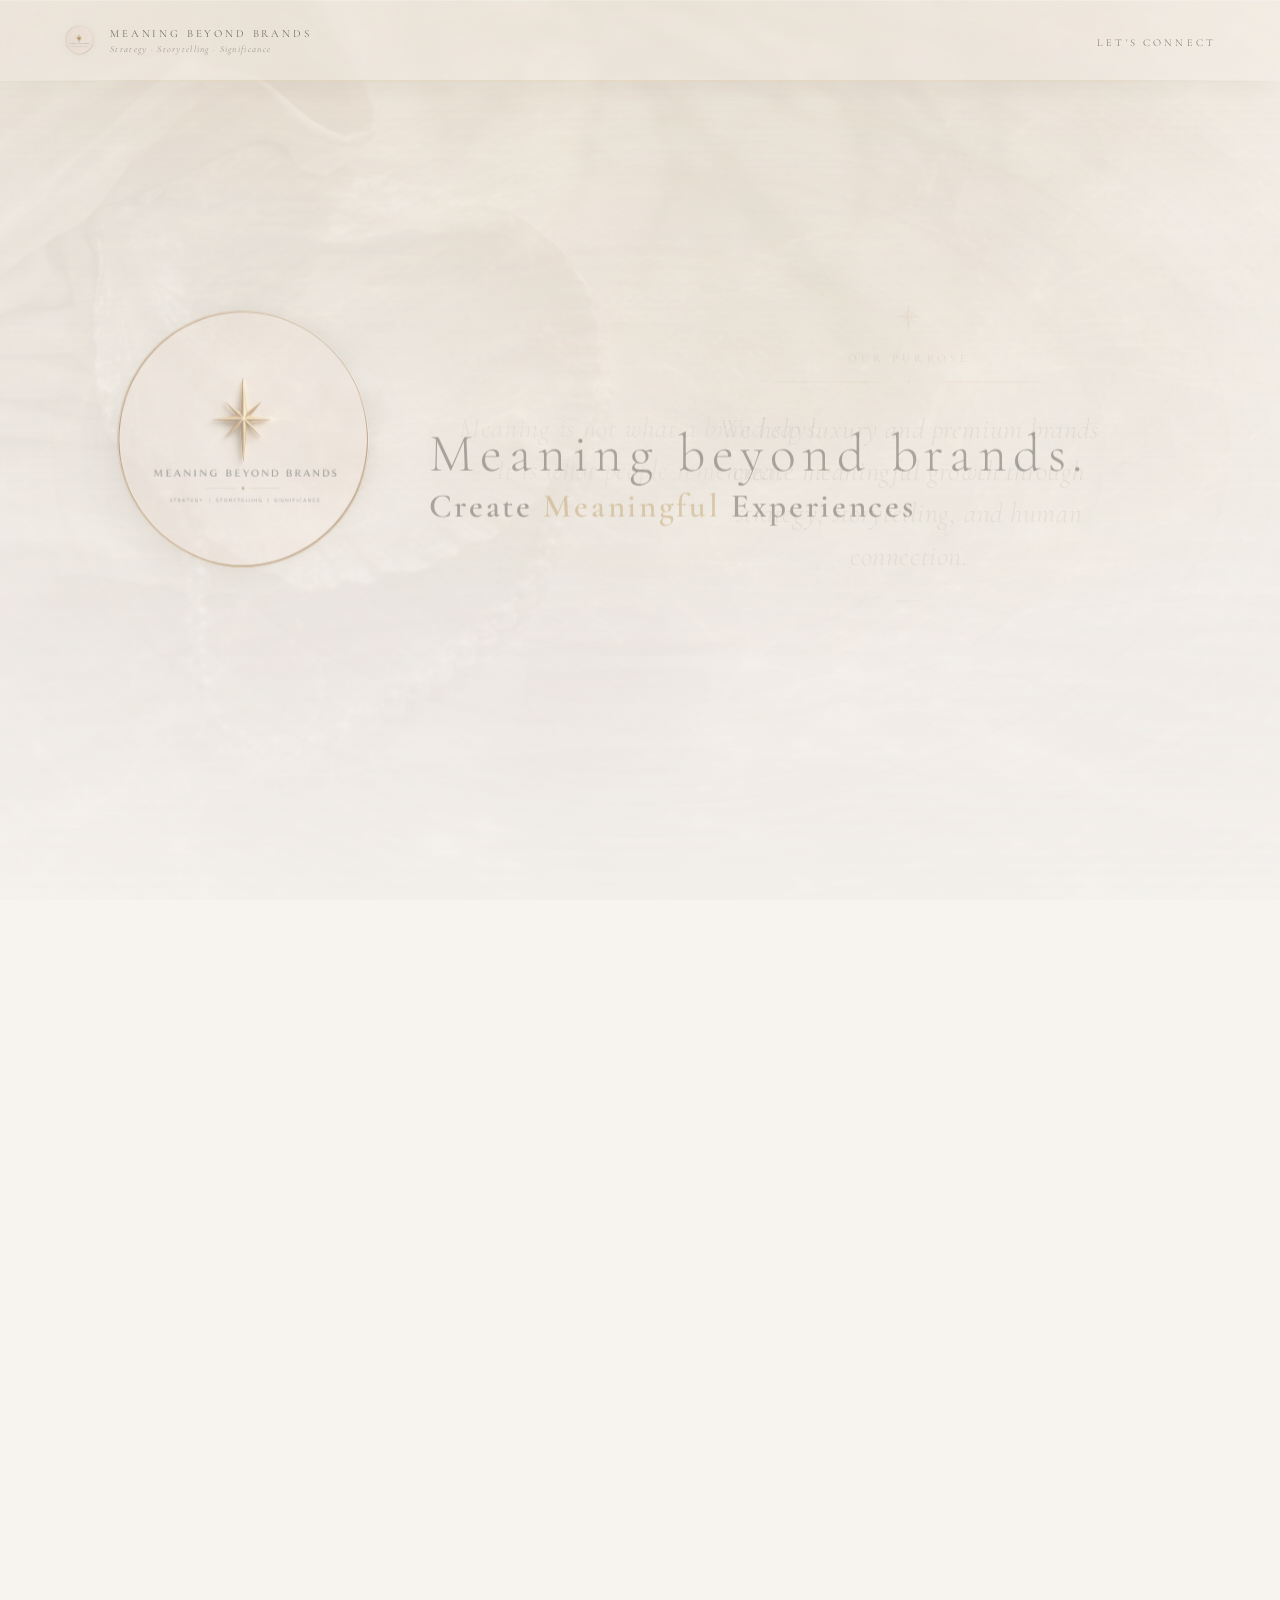
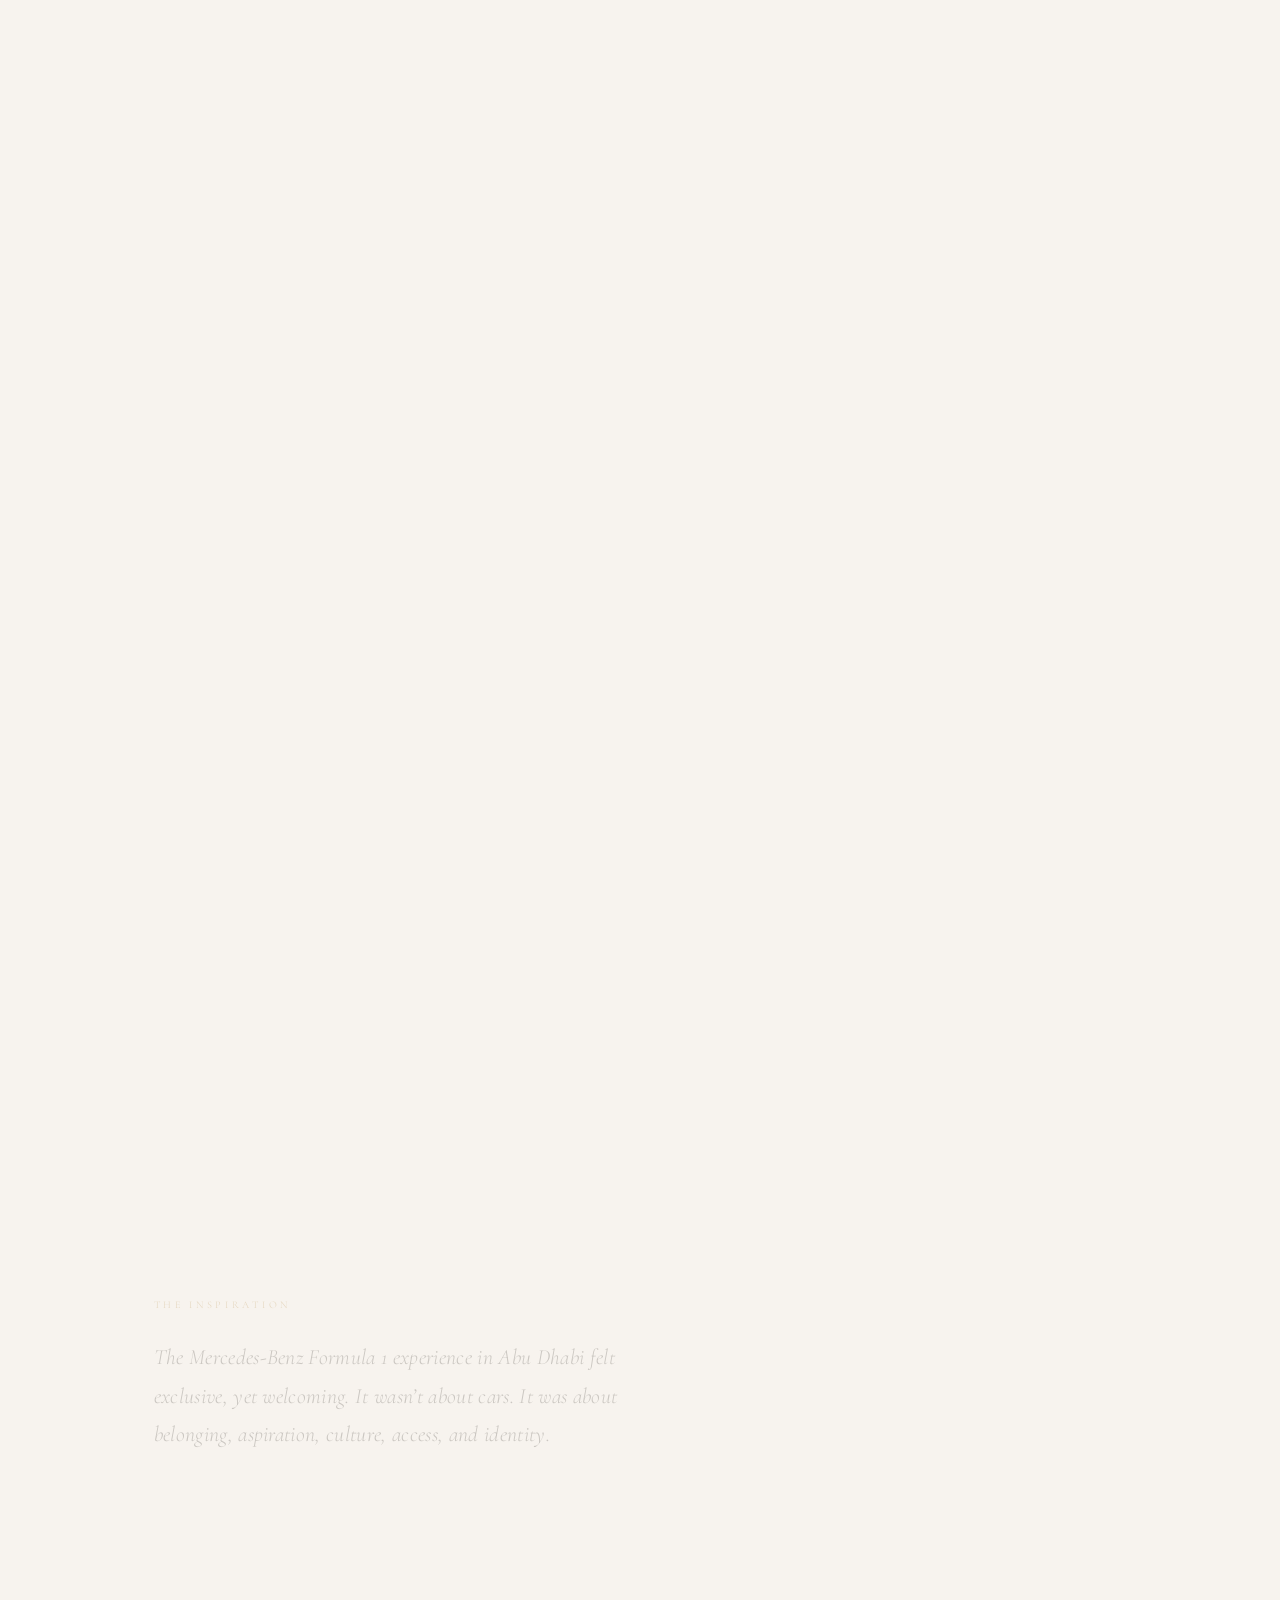
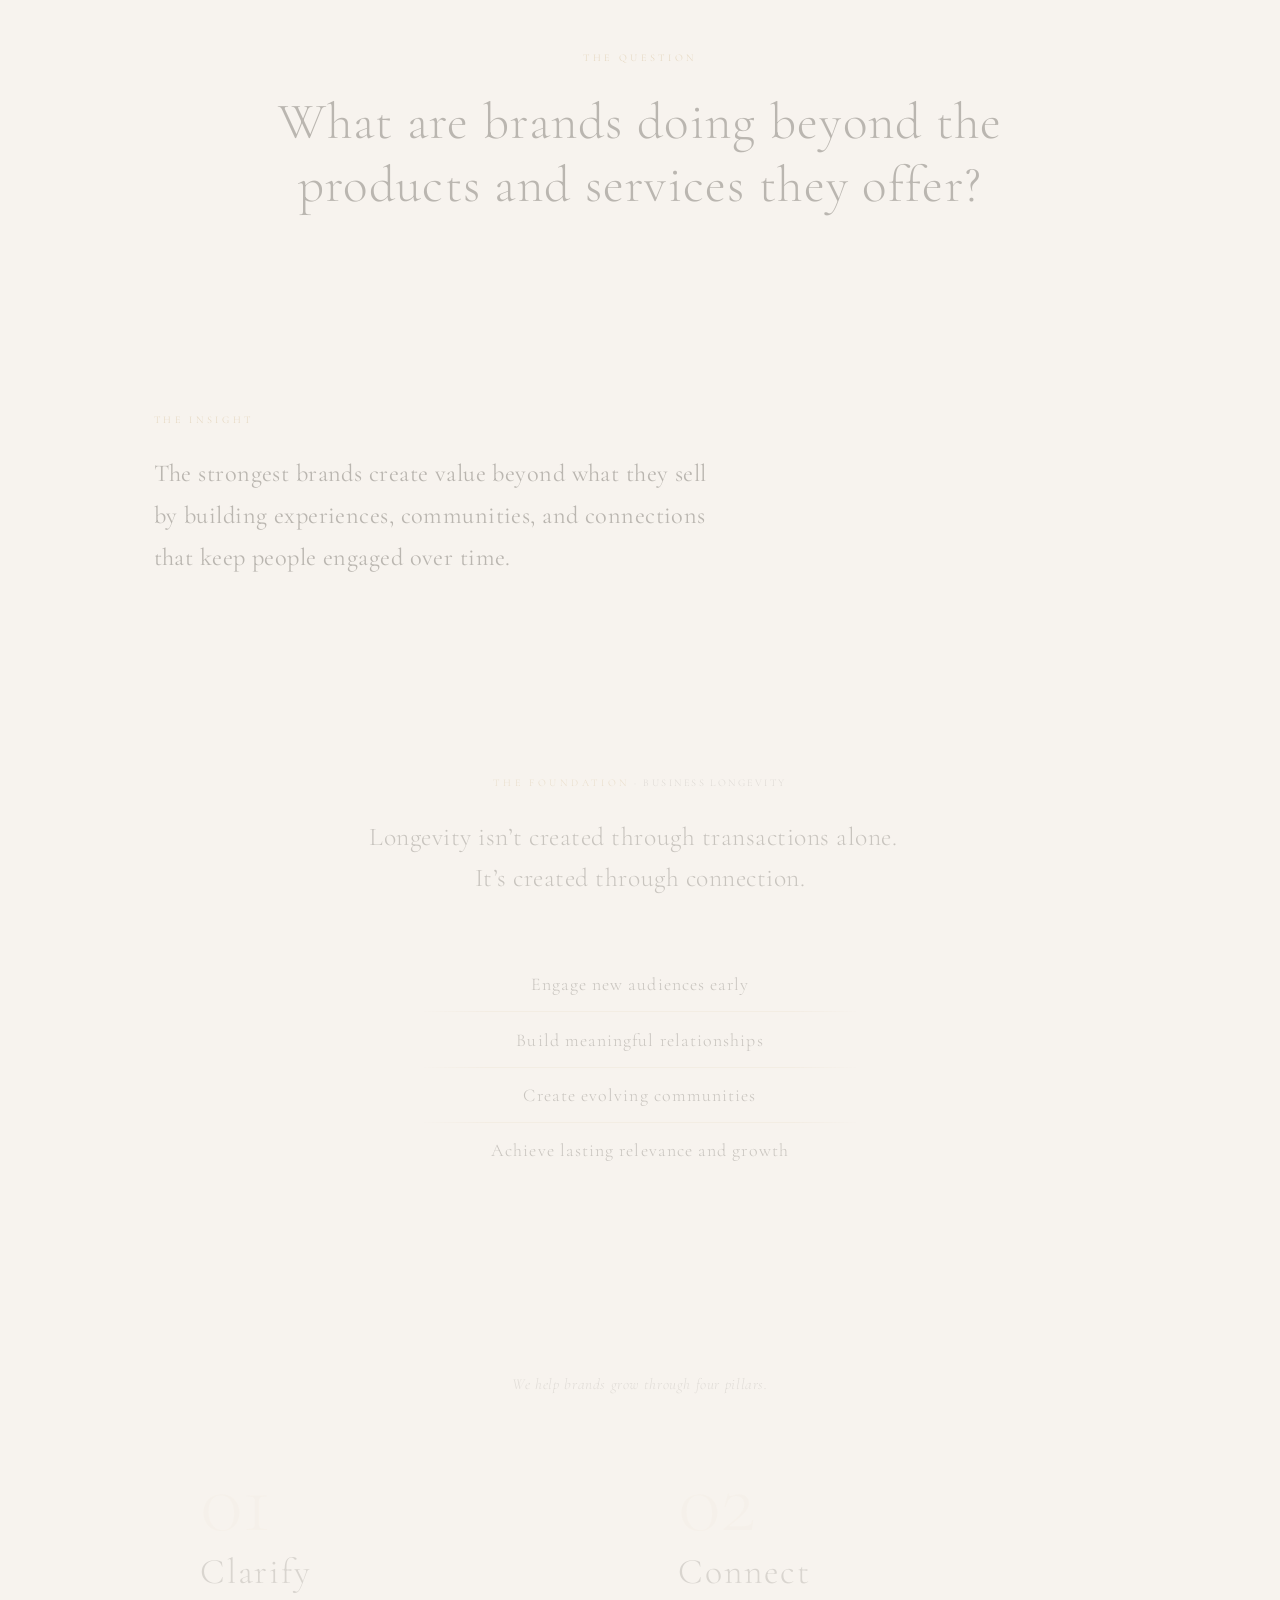
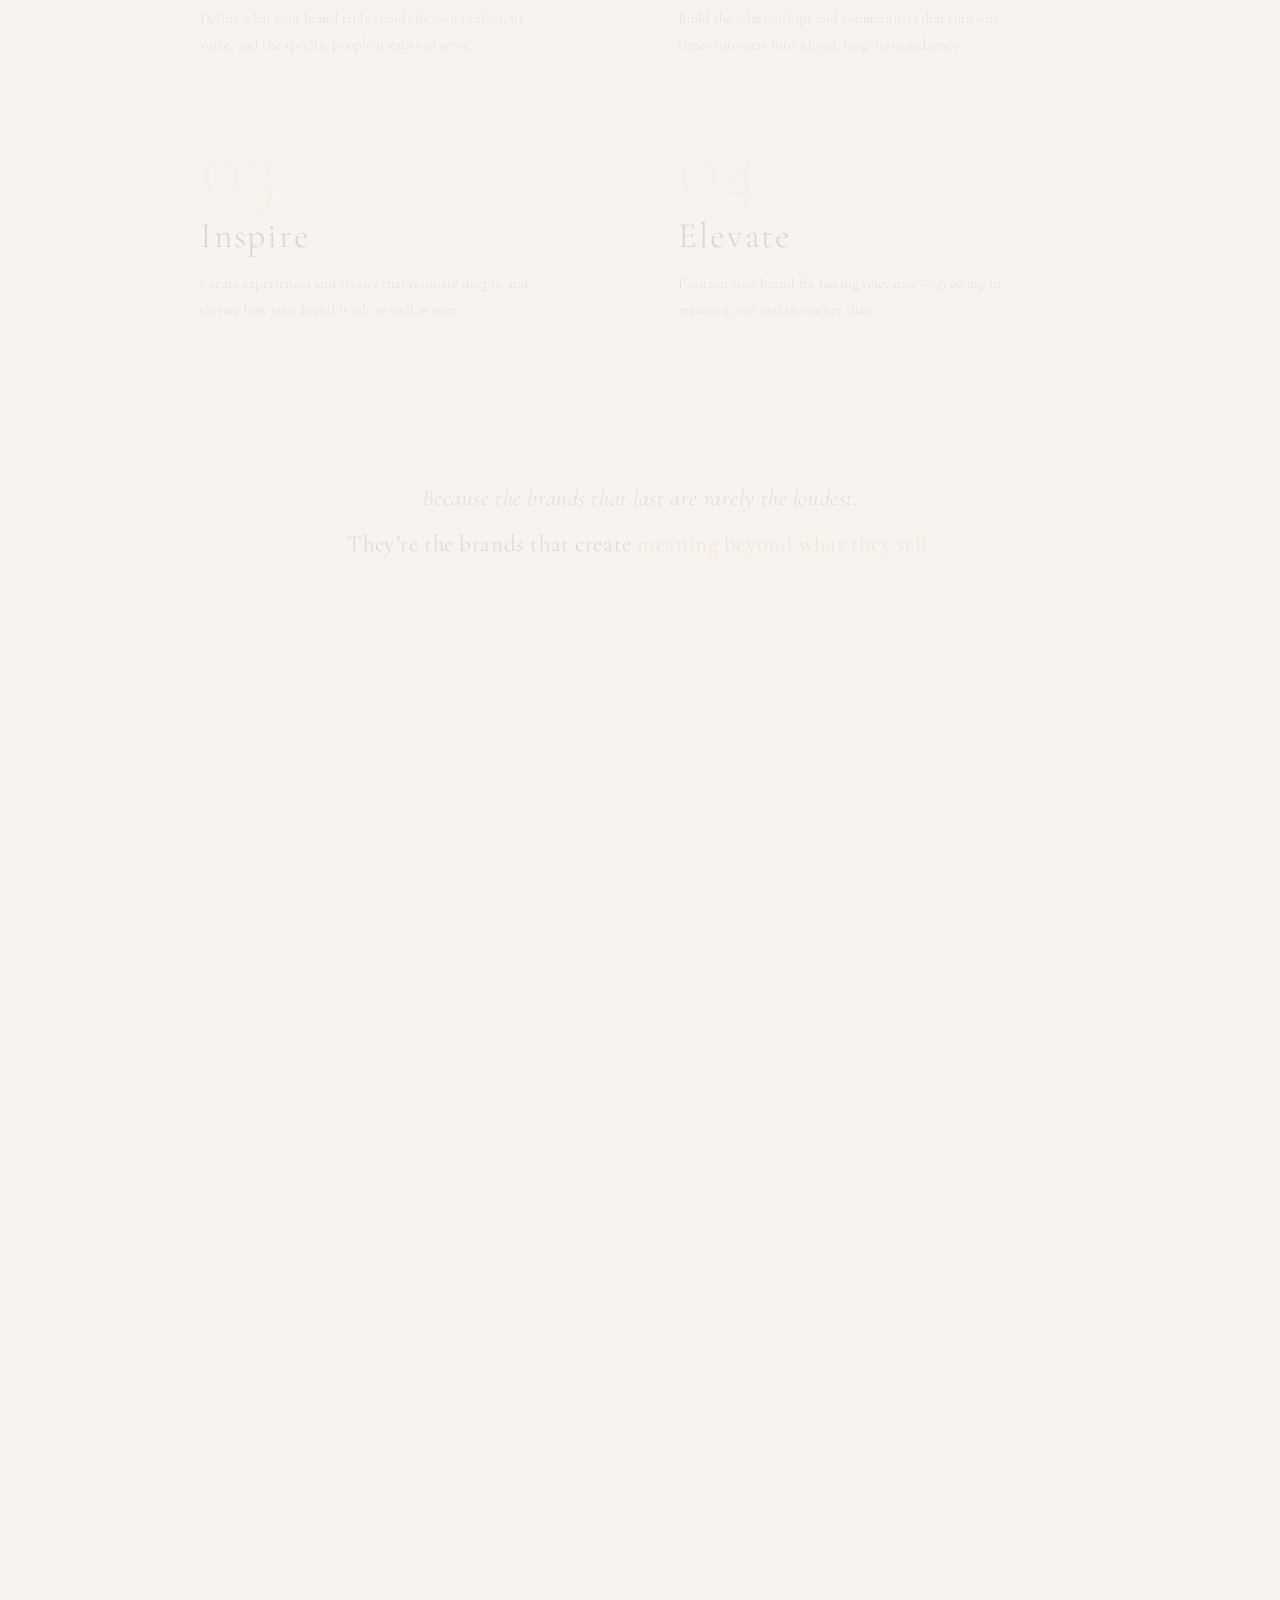
<file: index.html>
<!DOCTYPE html>
<html lang="en">
<head>
  <meta charset="UTF-8" />
  <meta name="viewport" content="width=device-width, initial-scale=1.0" />
  <title>Meaning Beyond Brands</title>
  <meta name="description" content="Luxury brand strategy and premium brand advisory. Strategy, storytelling, significance." />

  <!-- Open Graph -->
  <meta property="og:title"       content="Meaning Beyond Brands" />
  <meta property="og:description" content="Luxury brand strategy and premium brand advisory. Strategy, storytelling, significance." />
  <meta property="og:image"       content="/assets/banner.jpeg" />
  <meta property="og:type"        content="website" />

  <link rel="preconnect" href="https://fonts.googleapis.com" />
  <link rel="preconnect" href="https://fonts.gstatic.com" crossorigin />
  <link href="https://fonts.googleapis.com/css2?family=Cormorant+Garamond:ital,wght@0,300;0,400;0,600;1,300&display=swap" rel="stylesheet" />
  <link rel="preload" as="image" href="/assets/emblem.png?v=4" />
  <link rel="preload" as="image" href="/images/Background-base.png" />
  <link rel="preload" as="image" href="/images/water-sparkle-wide.jpg" />
  <link rel="stylesheet" href="/v2/style.css" />
</head>
<body>

  <!-- ── Environment layers ── -->
  <div class="l l-base"                    aria-hidden="true"></div>
  <div class="l l-drift"    id="lDrift"    aria-hidden="true"></div>
  <div class="l l-pearl"    id="lPearl"    aria-hidden="true"></div>
  <div class="l l-water"    id="lWater"    aria-hidden="true"></div>
  <div class="l l-caustics" id="lCaustics" aria-hidden="true">
    <span class="cs cs--a"></span>
    <span class="cs cs--b"></span>
    <span class="cs cs--c"></span>
    <span class="cs cs--d"></span>
  </div>
  <div class="l l-finish"   id="lFinish"   aria-hidden="true"></div>

  <!-- ── Site header ── -->
  <header class="site-header" id="siteHeader">
    <div class="sh-inner">
      <div class="sh-left">
        <img src="/assets/emblem.png?v=4" alt="" class="sh-emblem" aria-hidden="true"
             width="32" height="32" decoding="async" />
        <div class="sh-brand">
          <span class="sh-name">Meaning Beyond Brands</span>
          <span class="sh-tagline">Strategy · Storytelling · Significance</span>
        </div>
      </div>
      <nav class="sh-right">
        <a href="#sectionContact" class="sh-connect">Let's Connect</a>
      </nav>
    </div>
    <!-- gold hairline — opacity driven by scroll lift in script.js -->
    <div class="sh-hairline" id="shHairline" aria-hidden="true"></div>
  </header>

  <!-- ── Hero ── -->
  <div class="logo-stage" id="logoStage">
    <div class="logo-mark">
      <img src="/assets/emblem.png?v=4" alt="" class="logo-emblem"
           width="300" height="300" decoding="async" aria-hidden="true" />
    </div>
    <div class="hero-copy">
      <p class="hero-line hero-line-1" id="heroLine1" aria-hidden="true"></p>
      <p class="hero-line hero-line-2" id="heroLine2" aria-hidden="true"></p>
    </div>
  </div>

  <!-- ── Pearl zone: Our Purpose ── -->
  <div class="content-block card-pearl" id="cardPearl" aria-hidden="true">
    <div class="pearl-card">
      <div class="pc-star-wrap">
        <img src="/assets/compass-star.png?v=2" alt="" class="pc-star"
             width="40" height="40" aria-hidden="true" />
      </div>
      <p class="pc-heading">Our Purpose</p>
      <div class="pc-divider">
        <span class="pd-line"></span>
        <span class="pd-gem">✦</span>
        <span class="pd-line"></span>
      </div>
      <p class="pc-body">We help luxury and premium brands create meaningful
        growth through strategy, storytelling, and human connection.</p>
      <div class="pc-foot"></div>
    </div>
  </div>

  <!-- Water interlude — opacity driven by scroll in script.js (CARDS array) -->
  <div class="content-block interlude-water" id="interlWater" aria-hidden="true">
    <div class="iw-inner">
      <!-- ── INTERLUDE COPY — change this string only ── -->
      <p class="iw-quote">Meaning is not what a brand says.<br>It is what people remember.</p>
    </div>
  </div>

  <!-- Scroll canvas: 1200vh -->
  <div class="scroll-canvas" aria-hidden="true"></div>


  <!-- ═══════════════════════════════════════════
       REAL SECTIONS — below scroll canvas
  ═══════════════════════════════════════════ -->

  <!-- ── Framework ── -->
  <section class="section-framework" id="sectionFramework"></section>


  <!-- ── Perspectives ── -->
  <section class="section-perspectives fade-section" id="sectionPerspectives">

    <div class="persp-header">
      <h2 class="persp-heading">Perspectives</h2>
      <div class="persp-divider">
        <span class="pd-line"></span>
        <span class="pd-gem">✦</span>
        <span class="pd-line"></span>
      </div>
      <p class="persp-sub">Thoughts on branding, meaning,<br>storytelling, and long-term value.</p>
    </div>

    <div class="pearl-arrangement">
      <div class="pearl-stage" id="pearlArrangement" aria-label="Perspectives collection">
        <!-- Populated by perspectives.js -->
      </div>
    </div>

  </section>


  <!-- About Ana — temporarily hidden -->
  <!-- <section class="section-about fade-section" id="sectionAbout">
    <div class="about-portrait-col">
      <img src="/assets/founder.jpeg" alt="Ana, founder of Meaning Beyond Brands"
           class="about-img" />
    </div>
    <div class="about-text-col">
      <h2 class="about-heading">About Ana</h2>
      <p class="about-body">With a background in English Literature and over four years of professional experience in Dubai, Ana has always been drawn to the stories, ideas, and connections that bring people together.</p>
      <p class="about-body">Through Meaning Beyond Brands, she helps businesses create value beyond what they sell by engaging new audiences, crafting meaningful experiences, and building relationships that endure.</p>
      <p class="about-body">Her vision is to contribute to the UAE's business landscape by helping brands remain relevant, connected, and meaningful in an ever-evolving world.</p>
    </div>
  </section> -->


  <!-- ── Contact ── -->
  <section class="section-contact fade-section" id="sectionContact">
    <div class="contact-form-col">
      <p class="contact-heading">Get in Touch</p>
      <form class="contact-form" id="contactForm" novalidate>
        <div class="cff-field">
          <label class="cff-label" for="cfName">Name</label>
          <input class="cff-input" type="text" id="cfName" name="name" autocomplete="name" />
        </div>
        <div class="cff-field">
          <label class="cff-label" for="cfEmail">Email</label>
          <input class="cff-input" type="email" id="cfEmail" name="email" autocomplete="email" />
        </div>
        <div class="cff-field">
          <label class="cff-label" for="cfMessage">Message</label>
          <textarea class="cff-input cff-textarea" id="cfMessage" name="message" rows="4"></textarea>
        </div>
        <button class="cff-submit" type="submit">Send</button>
      </form>
    </div>
    <div class="contact-wa-col">
      <p class="wa-invite">Prefer to chat?</p>
      <!-- href set by CONTACT constant in script.js -->
      <!-- href set by CONTACT constant in script.js -->
      <a class="wa-link fn-icon" href="#" target="_blank" rel="noopener noreferrer" aria-label="WhatsApp">
        <!-- Simple Icons / Font Awesome WhatsApp glyph — phone cut from bubble, fill only -->
        <svg viewBox="0 0 24 24" fill="currentColor" aria-hidden="true">
          <path d="M17.472 14.382c-.297-.149-1.758-.867-2.03-.967-.273-.099-.471-.148-.67.15-.197.297-.767.966-.94 1.164-.173.199-.347.223-.644.075-.297-.15-1.255-.463-2.39-1.475-.883-.788-1.48-1.761-1.653-2.059-.173-.297-.018-.458.13-.606.134-.133.298-.347.446-.52.149-.174.198-.298.298-.497.099-.198.05-.371-.025-.52-.075-.149-.669-1.612-.916-2.207-.242-.579-.487-.5-.669-.51-.173-.008-.371-.01-.57-.01-.198 0-.52.074-.792.372-.272.297-1.04 1.016-1.04 2.479 0 1.462 1.065 2.875 1.213 3.074.149.198 2.096 3.2 5.077 4.487.709.306 1.262.489 1.694.625.712.227 1.36.195 1.871.118.571-.085 1.758-.719 2.006-1.413.248-.694.248-1.289.173-1.413-.074-.124-.272-.198-.57-.347m-5.421 7.403h-.004a9.87 9.87 0 0 1-5.031-1.378l-.361-.214-3.741.982.998-3.648-.235-.374a9.86 9.86 0 0 1-1.51-5.26c.001-5.45 4.436-9.884 9.888-9.884 2.64 0 5.122 1.03 6.988 2.898a9.825 9.825 0 0 1 2.893 6.994c-.003 5.45-4.437 9.884-9.885 9.884m8.413-18.297A11.815 11.815 0 0 0 12.05 0C5.495 0 .16 5.335.157 11.892c0 2.096.547 4.142 1.588 5.945L.057 24l6.305-1.654a11.882 11.882 0 0 0 5.683 1.448h.005c6.554 0 11.89-5.335 11.893-11.893a11.821 11.821 0 0 0-3.48-8.413z"/>
        </svg>
      </a>
    </div>
  </section>


  <!-- ── Footer ── -->
  <footer class="site-footer fade-section" id="siteFooter">
    <div class="footer-rule" aria-hidden="true"></div>
    <div class="footer-star-wrap" aria-hidden="true">
      <img src="/assets/compass-star.png?v=2" alt="" class="footer-star" />
    </div>
    <nav class="footer-nav" aria-label="Footer navigation">
      <!-- About link hidden while section is removed -->
      <!-- <a href="#sectionAbout" class="fn-link">About</a> -->
      <a href="#sectionContact" class="fn-link">Contact</a>
      <a href="https://www.instagram.com/meaningbeyondbrands?igsh=MWs0cXdvdGk5dm9yaQ==" class="fn-link fn-icon" aria-label="Instagram" target="_blank" rel="noopener noreferrer">
        <svg viewBox="0 0 24 24" fill="none" stroke="currentColor"
             stroke-width="1.5" stroke-linecap="round" stroke-linejoin="round" aria-hidden="true">
          <rect x="2" y="2" width="20" height="20" rx="5"/>
          <circle cx="12" cy="12" r="4"/>
          <circle cx="17.5" cy="6.5" r="0.5" fill="currentColor" stroke="none"/>
        </svg>
      </a>
      <a href="https://www.linkedin.com/company/meaning-beyond-brands/" class="fn-link fn-icon" aria-label="LinkedIn" target="_blank" rel="noopener noreferrer">
        <svg viewBox="0 0 24 24" fill="none" stroke="currentColor"
             stroke-width="1.5" stroke-linecap="round" aria-hidden="true">
          <rect x="2" y="2" width="20" height="20" rx="4"/>
          <line x1="8" y1="11" x2="8" y2="17"/>
          <line x1="8" y1="7.5" x2="8" y2="8.5"/>
          <polyline points="12,11 12,17"/>
          <path d="M12 14a2.5 2.5 0 0 1 5 0v3"/>
        </svg>
      </a>
    </nav>
  </footer>


  <!-- ── Perspectives modal ── -->
  <div class="persp-backdrop" id="perspBackdrop" aria-hidden="true"></div>

  <div class="persp-modal" id="perspModal"
       role="dialog" aria-modal="true" aria-labelledby="perspModalTitle">
    <button class="pm-close" id="perspClose" aria-label="Close">✕</button>

    <div class="pm-star-wrap" aria-hidden="true">
      <img src="/assets/compass-star.png?v=2" alt="" class="pm-star"
           width="28" height="28" />
    </div>

    <p class="pm-byline"></p>

    <h2 class="pm-title" id="perspModalTitle"></h2>

    <div class="pm-divider" aria-hidden="true">
      <span class="pd-line"></span>
      <span class="pd-gem">✦</span>
      <span class="pd-line"></span>
    </div>

    <div class="pm-lines"></div>

    <p class="pm-ellipsis" aria-hidden="true">…</p>

    <div class="pm-foot-rule" aria-hidden="true"></div>

    <div class="pm-footer">
      <a class="pm-continue" href="#" target="_blank" rel="noopener noreferrer">
        Continue reading on LinkedIn ↗
      </a>
    </div>
  </div>


  <script src="/v2/framework.js"></script>
  <script src="/v2/perspectives.js"></script>
  <script src="/v2/script.js"></script>
</body>
</html>
</file>
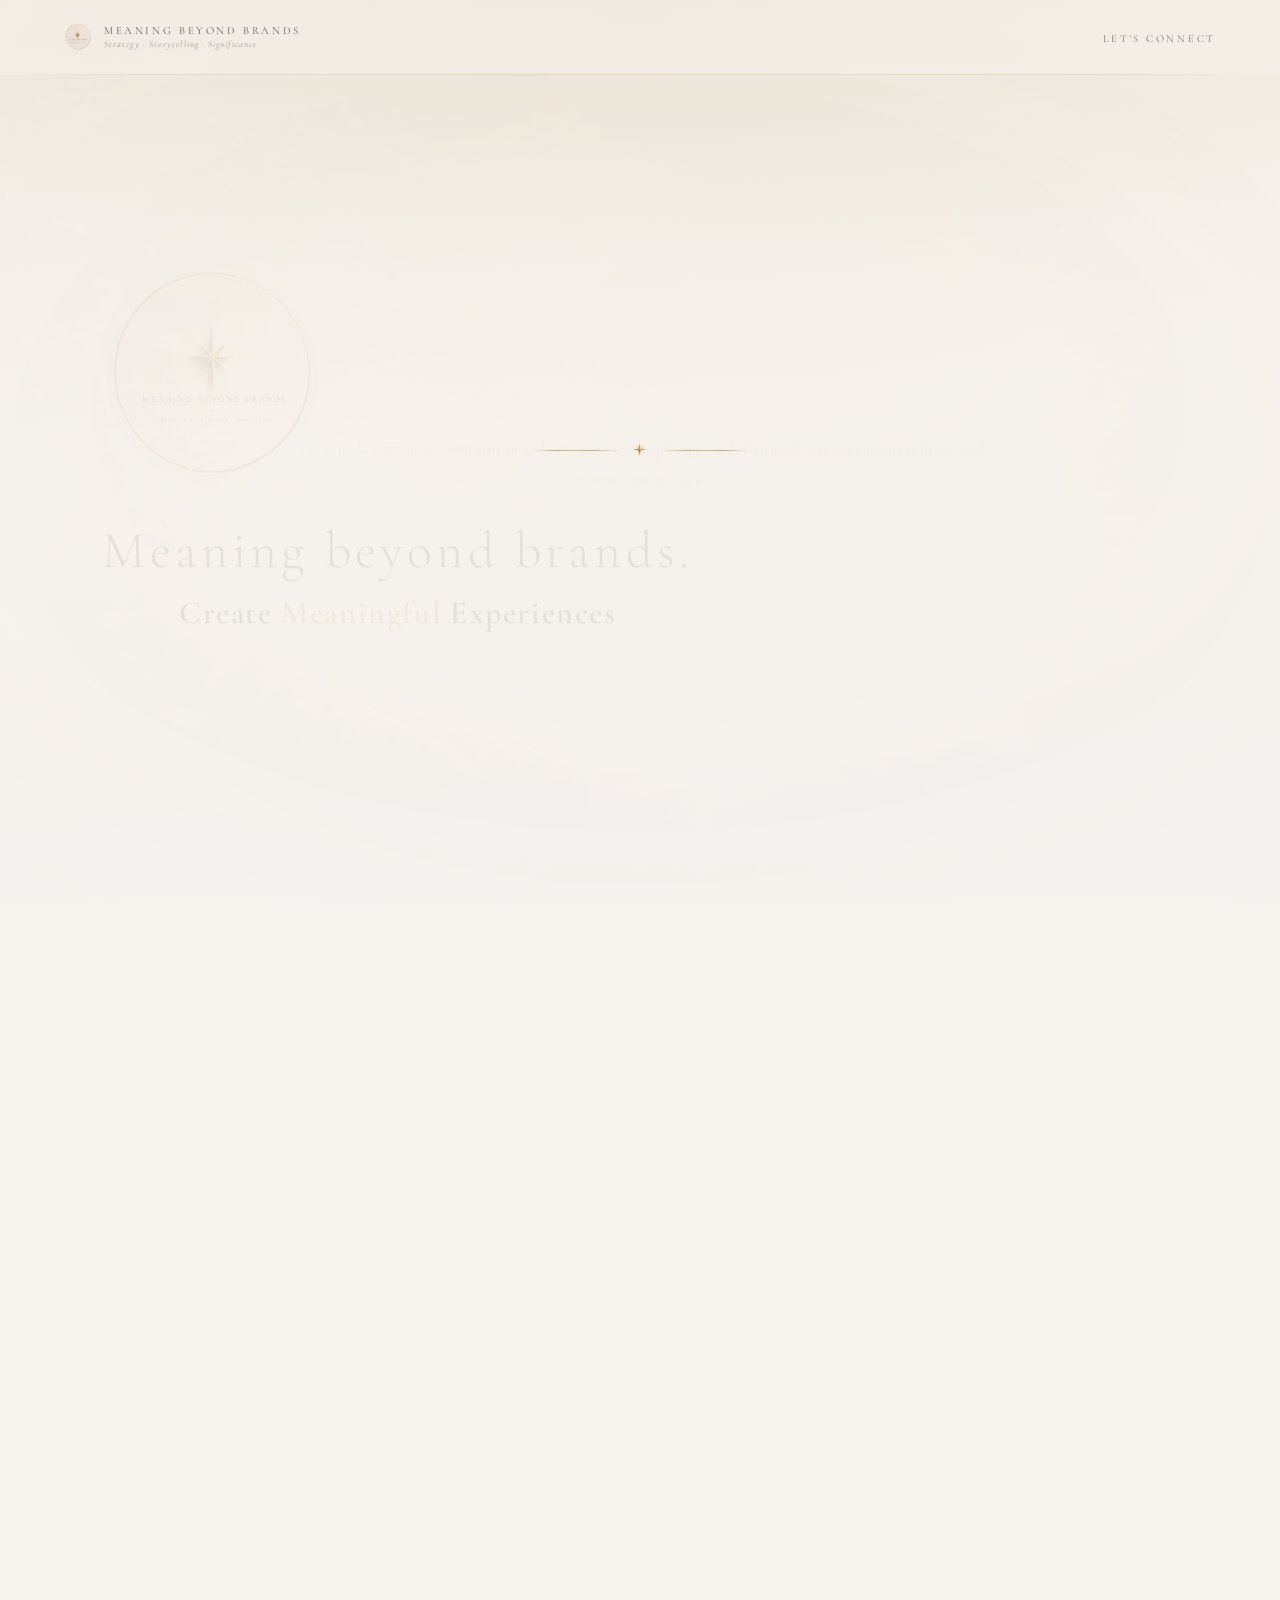
<file: v2-home/index.html>
<!DOCTYPE html>
<html lang="en">
<head>
  <meta charset="UTF-8" />
  <meta name="viewport" content="width=device-width, initial-scale=1.0" />
  <title>Meaning Beyond Brands</title>
  <meta name="description" content="Luxury brand strategy and premium brand advisory. Strategy, storytelling, significance." />
  <meta name="robots" content="noindex" /><!-- V2 is a private review build — remove this line when promoted -->

  <!-- Open Graph -->
  <meta property="og:title"       content="Meaning Beyond Brands" />
  <meta property="og:description" content="Luxury brand strategy and premium brand advisory. Strategy, storytelling, significance." />
  <meta property="og:image"       content="/assets/banner.jpeg" />
  <meta property="og:type"        content="website" />

  <link rel="preconnect" href="https://fonts.googleapis.com" />
  <link rel="preconnect" href="https://fonts.gstatic.com" crossorigin />
  <link href="https://fonts.googleapis.com/css2?family=Cormorant+Garamond:ital,wght@0,300;0,400;0,600;1,300&display=swap" rel="stylesheet" />
  <link rel="preload" as="image" href="/assets/emblem.png?v=4" />
  <link rel="preload" as="image" href="/images/Background-base.png" />
  <link rel="preload" as="image" href="/images/water-sparkle-wide.jpg" />
  <link rel="stylesheet" href="/v2-home/style.css" />
</head>
<body>

  <!-- ═══════════════════════════════════════════════════
       SITE HEADER — persistent, reveals as the cinema
       stage progresses (see main.js applyHeaderState)
  ═══════════════════════════════════════════════════ -->
  <header class="site-header" id="siteHeader">
    <div class="sh-inner">
      <div class="sh-left">
        <img src="/assets/emblem.png?v=4" alt="" class="sh-emblem" aria-hidden="true"
             width="32" height="32" decoding="async" />
        <div class="sh-brand">
          <span class="sh-name">Meaning Beyond Brands</span>
          <span class="sh-tagline">Strategy · Storytelling · Significance</span>
        </div>
      </div>
      <nav class="sh-right">
        <a href="#contact" class="sh-connect">Let's Connect</a>
      </nav>
    </div>
    <div class="sh-hairline" id="shHairline" aria-hidden="true"></div>
  </header>


  <!-- ═══════════════════════════════════════════════════
       CINEMA — one sticky stage, four movements.
       Hero → Purpose → Quote → Inspiration all live inside
       the SAME pinned viewport and share the SAME
       environment layers, so nothing gets "cut off" between
       them — see README-V2.md for why this replaced V1's
       position:fixed + 1200vh-spacer approach.
  ═══════════════════════════════════════════════════ -->
  <div class="cinema" id="cinema">
    <div class="cinema-stage" id="cinemaStage">

      <!-- Environment — reuses V1's exact imagery + masking language -->
      <div class="env env-base"                 aria-hidden="true"></div>
      <div class="env env-drift" id="envDrift"   aria-hidden="true"></div>
      <div class="env env-pearl" id="envPearl"   aria-hidden="true"></div>
      <div class="env env-water" id="envWater"   aria-hidden="true"></div>
      <div class="env env-caustics" id="envCaustics" aria-hidden="true">
        <span class="cs cs--a"></span>
        <span class="cs cs--b"></span>
        <span class="cs cs--c"></span>
        <span class="cs cs--d"></span>
      </div>

      <!-- Running head / ghost rule — ONE persistent motif, not
           redrawn per scene. Opacity + weight are a function of
           cinema progress; it gathers quietly through Quote and
           resolves to full strength by the time Question opens
           the next chapter. This is the page's single "folio". -->
      <div class="motif" id="motif" aria-hidden="true">
        <span class="motif-line"></span>
        <img src="/assets/compass-star.png?v=2" alt="" class="motif-star" width="22" height="22" />
        <span class="motif-line"></span>
      </div>

      <!-- Scene 1 — Hero -->
      <div class="scene scene--hero" id="sceneHero">
        <div class="logo-mark" id="logoMark">
          <img src="/assets/emblem.png?v=4" alt="" class="logo-emblem"
               width="280" height="280" decoding="async" aria-hidden="true" />
        </div>
        <div class="hero-copy">
          <p class="hero-line hero-line-1" id="heroLine1" aria-hidden="true"></p>
          <p class="hero-line hero-line-2" id="heroLine2" aria-hidden="true"></p>
        </div>
      </div>

      <!-- Scene 2 — Purpose
           Plain text over the persistent ambient background (env-pearl) —
           no dedicated photo, no bubble. Kept simple. -->
      <div class="scene scene--purpose" id="scenePurpose">
        <div class="pearl-card">
          <p class="pc-label">Our Purpose</p>
          <p class="pc-body">We help luxury and premium brands create meaningful
            growth through strategy, storytelling, and human connection.</p>
        </div>
      </div>

      <!-- Scene 3 — Quote -->
      <div class="scene scene--quote" id="sceneQuote">
        <p class="quote-text">Meaning is not what a brand says.<br>It is what people remember.</p>
      </div>

      <!-- Scene 4 — Inspiration (the bridge into the next chapter —
           still inside the cinema stage on purpose, so the environment
           never has to be painted over by an opaque section). -->
      <div class="scene scene--inspiration" id="sceneInspiration">
        <p class="scene-label">The Inspiration</p>
        <p class="inspiration-body">The Mercedes&#8209;Benz Formula 1 experience in Abu Dhabi felt
          exclusive, yet welcoming. It wasn&rsquo;t about cars. It was about belonging,
          aspiration, culture, access, and identity.</p>
      </div>

    </div>
  </div>


  <!-- ═══════════════════════════════════════════════════
       CHAPTER TWO — Question through Close.
       Real document flow from here on; released naturally
       by the cinema stage un-sticking, not by a manual gate.
       Still carries the motif's resolved styling (same label
       treatment, same measure for Question) so it reads as
       the next page, not a new document.
  ═══════════════════════════════════════════════════ -->
  <section class="chapter" id="chapter">

    <div class="beat beat--question reveal" id="beatQuestion">
      <p class="beat-label">The Question</p>
      <p class="pullquote">What are brands doing beyond the products and services they offer?</p>
    </div>

    <div class="beat beat--insight reveal" id="beatInsight">
      <p class="beat-label">The Insight</p>
      <p class="statement">The strongest brands create value beyond what they sell by
        building experiences, communities, and connections that keep people engaged over time.</p>
    </div>

    <div class="beat beat--foundation reveal" id="beatFoundation">
      <p class="beat-label">The Foundation <span class="beat-sublabel">· Business Longevity</span></p>
      <p class="lead">Longevity isn&rsquo;t created through transactions alone. It&rsquo;s created through connection.</p>
      <div class="menu">
        <p class="menu-item">Engage new audiences early</p>
        <div class="menu-rule" aria-hidden="true"></div>
        <p class="menu-item">Build meaningful relationships</p>
        <div class="menu-rule" aria-hidden="true"></div>
        <p class="menu-item">Create evolving communities</p>
        <div class="menu-rule" aria-hidden="true"></div>
        <p class="menu-item">Achieve lasting relevance and growth</p>
      </div>
    </div>

    <div class="beat beat--pillars reveal" id="beatPillars">
      <p class="pillars-intro">We help brands grow through four pillars.</p>
      <div class="pillars-grid">
        <div class="pillar">
          <span class="pillar-num" aria-hidden="true">01</span>
          <h3 class="pillar-name">Clarify</h3>
          <p class="pillar-body">Define what your brand truly stands for — its values, its voice, and the specific people it exists to serve.</p>
        </div>
        <div class="pillar">
          <span class="pillar-num" aria-hidden="true">02</span>
          <h3 class="pillar-name">Connect</h3>
          <p class="pillar-body">Build the relationships and communities that turn one-time customers into a loyal, long-term audience.</p>
        </div>
        <div class="pillar">
          <span class="pillar-num" aria-hidden="true">03</span>
          <h3 class="pillar-name">Inspire</h3>
          <p class="pillar-body">Create experiences and stories that resonate deeply, and elevate how your brand is felt as well as seen.</p>
        </div>
        <div class="pillar">
          <span class="pillar-num" aria-hidden="true">04</span>
          <h3 class="pillar-name">Elevate</h3>
          <p class="pillar-body">Position your brand for lasting relevance — growing in meaning, not just in market share.</p>
        </div>
      </div>
    </div>

    <div class="beat beat--close reveal" id="beatClose">
      <p class="close-line1">Because the brands that last are rarely the loudest.</p>
      <p class="close-line2">They&rsquo;re the brands that create <span class="close-gold">meaning beyond what they sell.</span></p>
    </div>

  </section>


  <!-- ═══════════════════════════════════════════════════
       PERSPECTIVES — pearls carry no text; a single shared
       caption beneath the cluster reveals title + date on
       hover/focus. Same organic, hand-placed arrangement as V1.
  ═══════════════════════════════════════════════════ -->
  <section class="perspectives reveal" id="perspectives">
    <div class="persp-header">
      <h2 class="persp-heading">Perspectives</h2>
      <div class="motif motif--static" aria-hidden="true">
        <span class="motif-line"></span>
        <img src="/assets/compass-star.png?v=2" alt="" class="motif-star" width="18" height="18" />
        <span class="motif-line"></span>
      </div>
      <p class="persp-sub">Thoughts on branding, meaning,<br>storytelling, and long-term value.</p>
    </div>

    <div class="pearl-column">
      <div class="pearl-stage" id="pearlStage" aria-label="Perspectives collection">
        <!-- Populated by perspectives.js -->
      </div>
      <p class="pearl-caption" id="pearlCaption" aria-live="polite">
        <span class="pc-title">Select a pearl to preview an article</span>
      </p>
    </div>
  </section>


  <!-- ═══════════════════════════════════════════════════
       ABOUT — a short hinge line carries the reader from
       "her ideas" to "her, in person" before the portrait.
  ═══════════════════════════════════════════════════ -->
  <section class="about reveal" id="about">
    <p class="about-hinge"><!-- new connective line — flagged for review -->
      Behind these ideas is one person. Here&rsquo;s a little about her.
    </p>
    <div class="about-body">
      <div class="about-portrait">
        <img src="/assets/founder.jpeg" alt="Ana, founder of Meaning Beyond Brands" class="about-img" />
      </div>
      <div class="about-text">
        <h2 class="about-heading">Ana</h2>
        <p class="about-p">With a background in English Literature and over four years of professional experience in Dubai, Ana has always been drawn to the stories, ideas, and connections that bring people together.</p>
        <p class="about-p">Through Meaning Beyond Brands, she helps businesses create value beyond what they sell by engaging new audiences, crafting meaningful experiences, and building relationships that endure.</p>
        <p class="about-p">Her vision is to contribute to the UAE&rsquo;s business landscape by helping brands remain relevant, connected, and meaningful in an ever-evolving world.</p>
      </div>
    </div>
  </section>


  <!-- ═══════════════════════════════════════════════════
       CONTACT — a short closing line before the form, so
       the visitor arrives already wanting to write.
  ═══════════════════════════════════════════════════ -->
  <section class="contact reveal" id="contact">
    <p class="contact-close"><!-- new connective line — flagged for review -->
      If any of this resonates, the next step is simply a conversation.
    </p>
    <div class="contact-body">
      <div class="contact-form-col">
        <p class="contact-heading">Get in Touch</p>
        <form class="contact-form" id="contactForm" novalidate>
          <div class="cf-field">
            <label class="cf-label" for="cfName">Name</label>
            <input class="cf-input" type="text" id="cfName" name="name" autocomplete="name" />
          </div>
          <div class="cf-field">
            <label class="cf-label" for="cfEmail">Email</label>
            <input class="cf-input" type="email" id="cfEmail" name="email" autocomplete="email" />
          </div>
          <div class="cf-field">
            <label class="cf-label" for="cfMessage">Message</label>
            <textarea class="cf-input cf-textarea" id="cfMessage" name="message" rows="4"></textarea>
          </div>
          <button class="cf-submit" type="submit">Send</button>
        </form>
      </div>
      <div class="contact-wa-col">
        <p class="wa-invite">Prefer to chat?</p>
        <a class="wa-link" href="#" target="_blank" rel="noopener noreferrer" aria-label="WhatsApp">
          <svg viewBox="0 0 24 24" fill="currentColor" aria-hidden="true" width="44" height="44">
            <path d="M17.472 14.382c-.297-.149-1.758-.867-2.03-.967-.273-.099-.471-.148-.67.15-.197.297-.767.966-.94 1.164-.173.199-.347.223-.644.075-.297-.15-1.255-.463-2.39-1.475-.883-.788-1.48-1.761-1.653-2.059-.173-.297-.018-.458.13-.606.134-.133.298-.347.446-.52.149-.174.198-.298.298-.497.099-.198.05-.371-.025-.52-.075-.149-.669-1.612-.916-2.207-.242-.579-.487-.5-.669-.51-.173-.008-.371-.01-.57-.01-.198 0-.52.074-.792.372-.272.297-1.04 1.016-1.04 2.479 0 1.462 1.065 2.875 1.213 3.074.149.198 2.096 3.2 5.077 4.487.709.306 1.262.489 1.694.625.712.227 1.36.195 1.871.118.571-.085 1.758-.719 2.006-1.413.248-.694.248-1.289.173-1.413-.074-.124-.272-.198-.57-.347m-5.421 7.403h-.004a9.87 9.87 0 0 1-5.031-1.378l-.361-.214-3.741.982.998-3.648-.235-.374a9.86 9.86 0 0 1-1.51-5.26c.001-5.45 4.436-9.884 9.888-9.884 2.64 0 5.122 1.03 6.988 2.898a9.825 9.825 0 0 1 2.893 6.994c-.003 5.45-4.437 9.884-9.885 9.884m8.413-18.297A11.815 11.815 0 0 0 12.05 0C5.495 0 .16 5.335.157 11.892c0 2.096.547 4.142 1.588 5.945L.057 24l6.305-1.654a11.882 11.882 0 0 0 5.683 1.448h.005c6.554 0 11.89-5.335 11.893-11.893a11.821 11.821 0 0 0-3.48-8.413z"/>
          </svg>
        </a>
      </div>
    </div>
  </section>


  <!-- ── Footer ── -->
  <footer class="site-footer reveal">
    <div class="footer-rule" aria-hidden="true"></div>
    <img src="/assets/compass-star.png?v=2" alt="" class="footer-star" aria-hidden="true" />
    <nav class="footer-nav" aria-label="Footer navigation">
      <a href="#about" class="fn-link">About</a>
      <a href="#contact" class="fn-link">Contact</a>
      <a href="https://www.instagram.com/meaningbeyondbrands?igsh=MWs0cXdvdGk5dm9yaQ==" class="fn-link fn-icon" aria-label="Instagram" target="_blank" rel="noopener noreferrer">
        <svg viewBox="0 0 24 24" fill="none" stroke="currentColor" stroke-width="1.5" stroke-linecap="round" stroke-linejoin="round" aria-hidden="true">
          <rect x="2" y="2" width="20" height="20" rx="5"/><circle cx="12" cy="12" r="4"/><circle cx="17.5" cy="6.5" r="0.5" fill="currentColor" stroke="none"/>
        </svg>
      </a>
      <a href="https://www.linkedin.com/company/meaning-beyond-brands/" class="fn-link fn-icon" aria-label="LinkedIn" target="_blank" rel="noopener noreferrer">
        <svg viewBox="0 0 24 24" fill="none" stroke="currentColor" stroke-width="1.5" stroke-linecap="round" aria-hidden="true">
          <rect x="2" y="2" width="20" height="20" rx="4"/><line x1="8" y1="11" x2="8" y2="17"/><line x1="8" y1="7.5" x2="8" y2="8.5"/><polyline points="12,11 12,17"/><path d="M12 14a2.5 2.5 0 0 1 5 0v3"/>
        </svg>
      </a>
    </nav>
  </footer>


  <!-- ── Perspectives modal (reused pattern from V1) ── -->
  <div class="persp-backdrop" id="perspBackdrop" aria-hidden="true"></div>
  <div class="persp-modal" id="perspModal" role="dialog" aria-modal="true" aria-labelledby="perspModalTitle">
    <button class="pm-close" id="perspClose" aria-label="Close">✕</button>
    <img src="/assets/compass-star.png?v=2" alt="" class="pm-star" width="24" height="24" />
    <p class="pm-byline"></p>
    <h2 class="pm-title" id="perspModalTitle"></h2>
    <div class="pm-divider" aria-hidden="true"><span class="pd-line"></span><span class="pd-gem">✦</span><span class="pd-line"></span></div>
    <div class="pm-lines"></div>
    <p class="pm-ellipsis" aria-hidden="true">…</p>
    <div class="pm-foot-rule" aria-hidden="true"></div>
    <div class="pm-footer">
      <a class="pm-continue" href="#" target="_blank" rel="noopener noreferrer">Continue reading on LinkedIn ↗</a>
    </div>
  </div>


  <script src="/v2-home/main.js"></script>
  <script src="/v2-home/perspectives.js"></script>
</body>
</html>
</file>
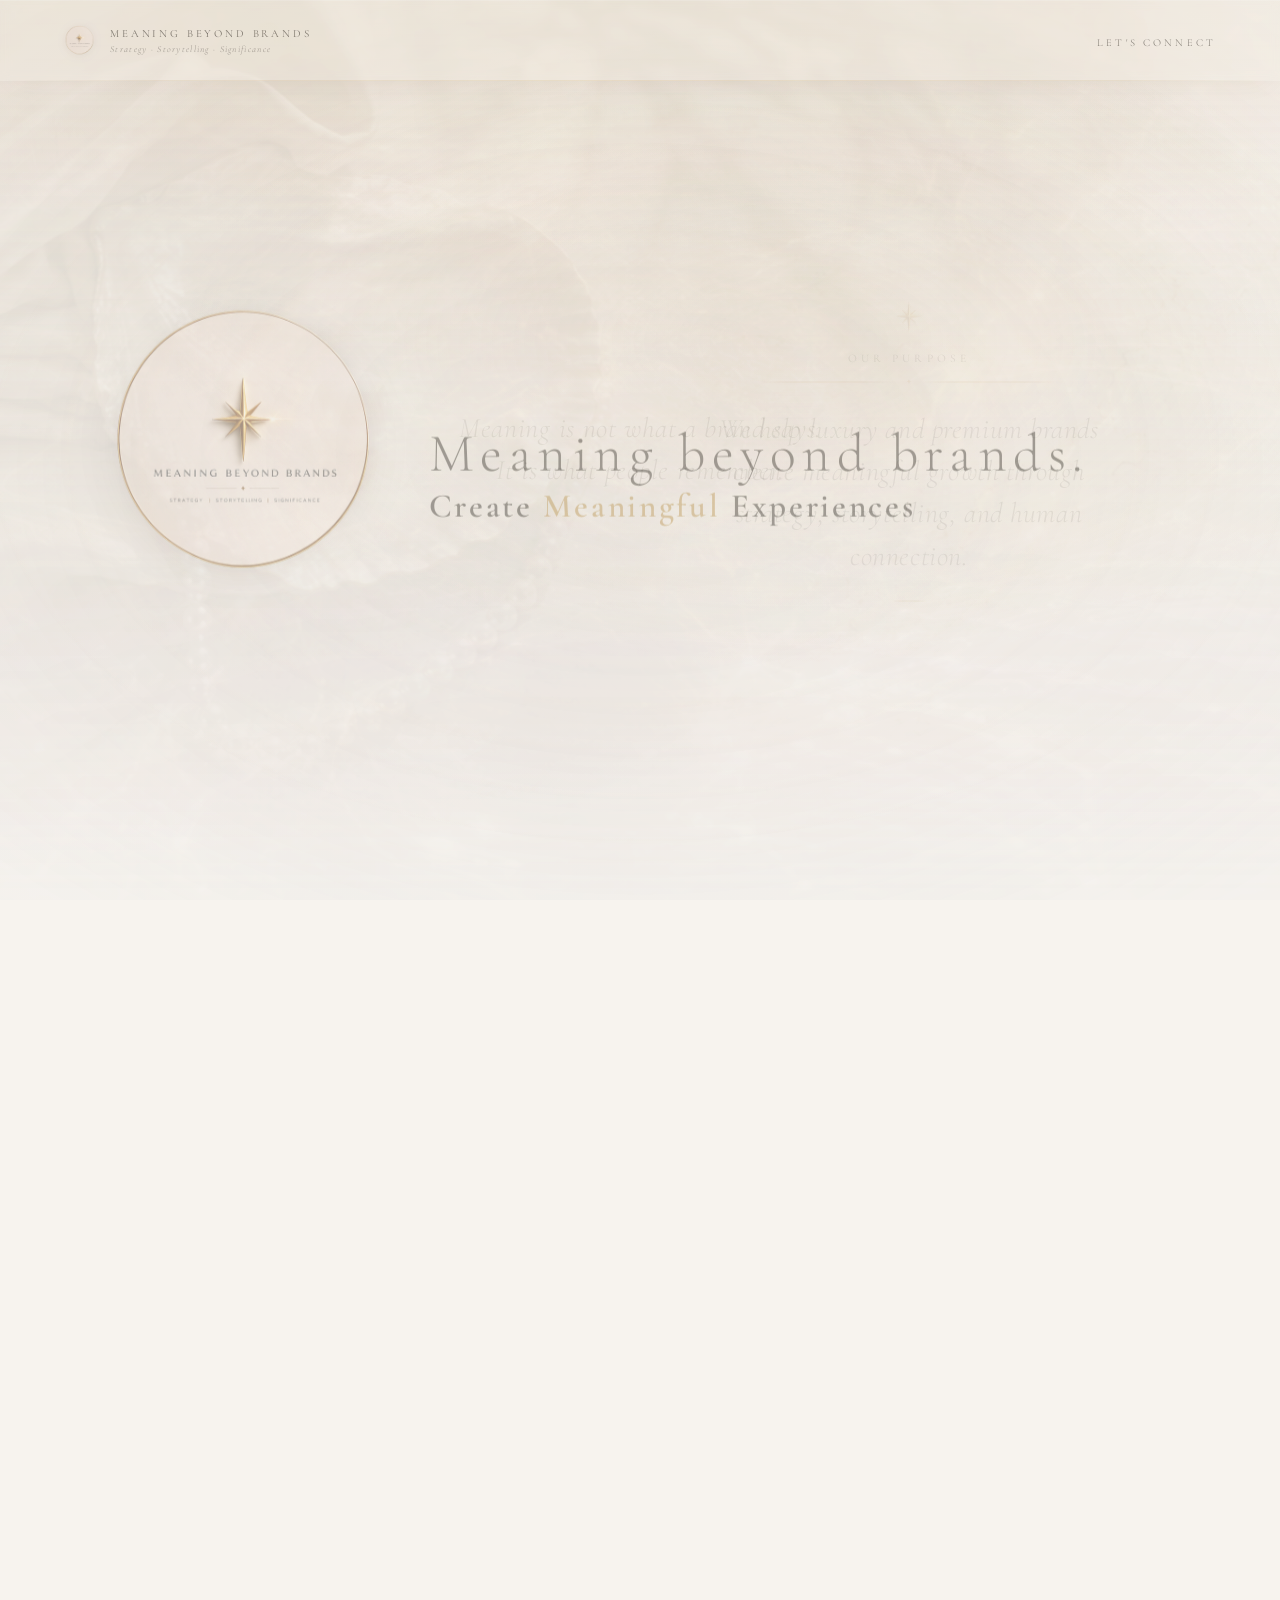
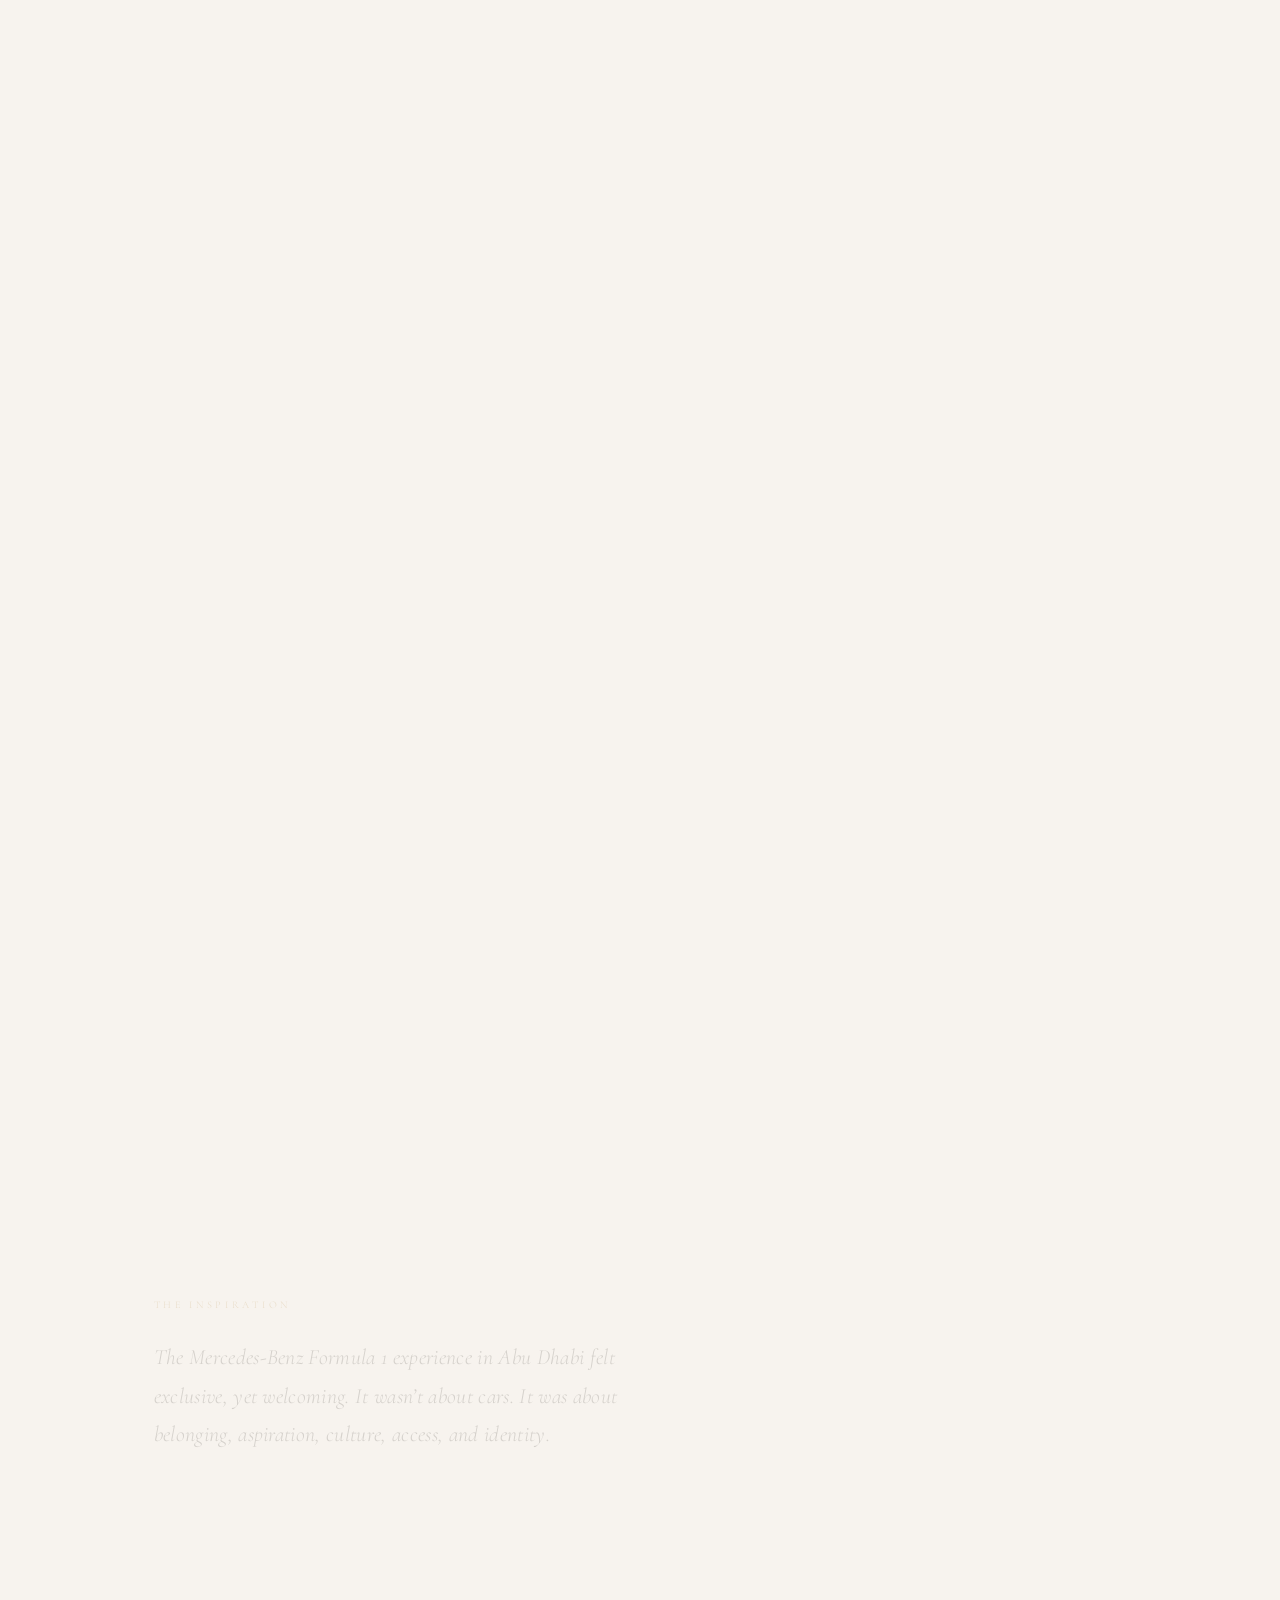
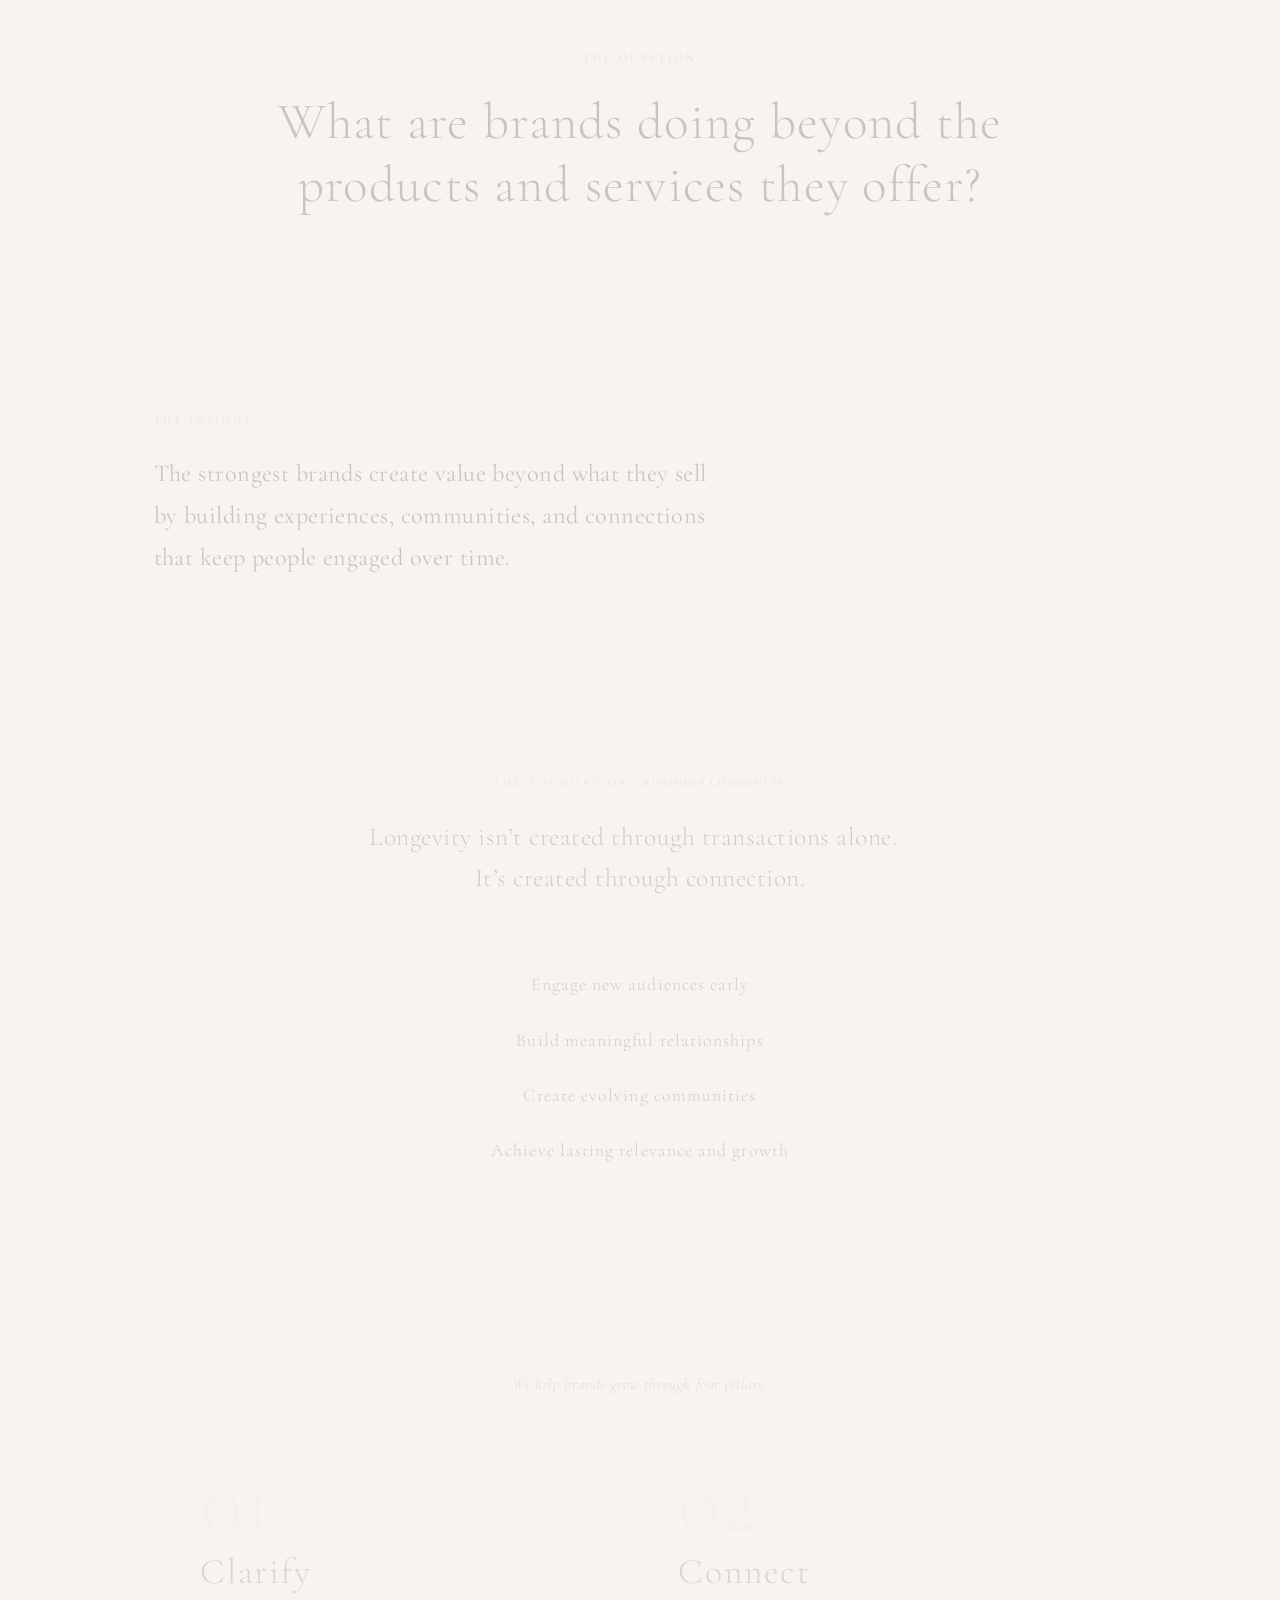
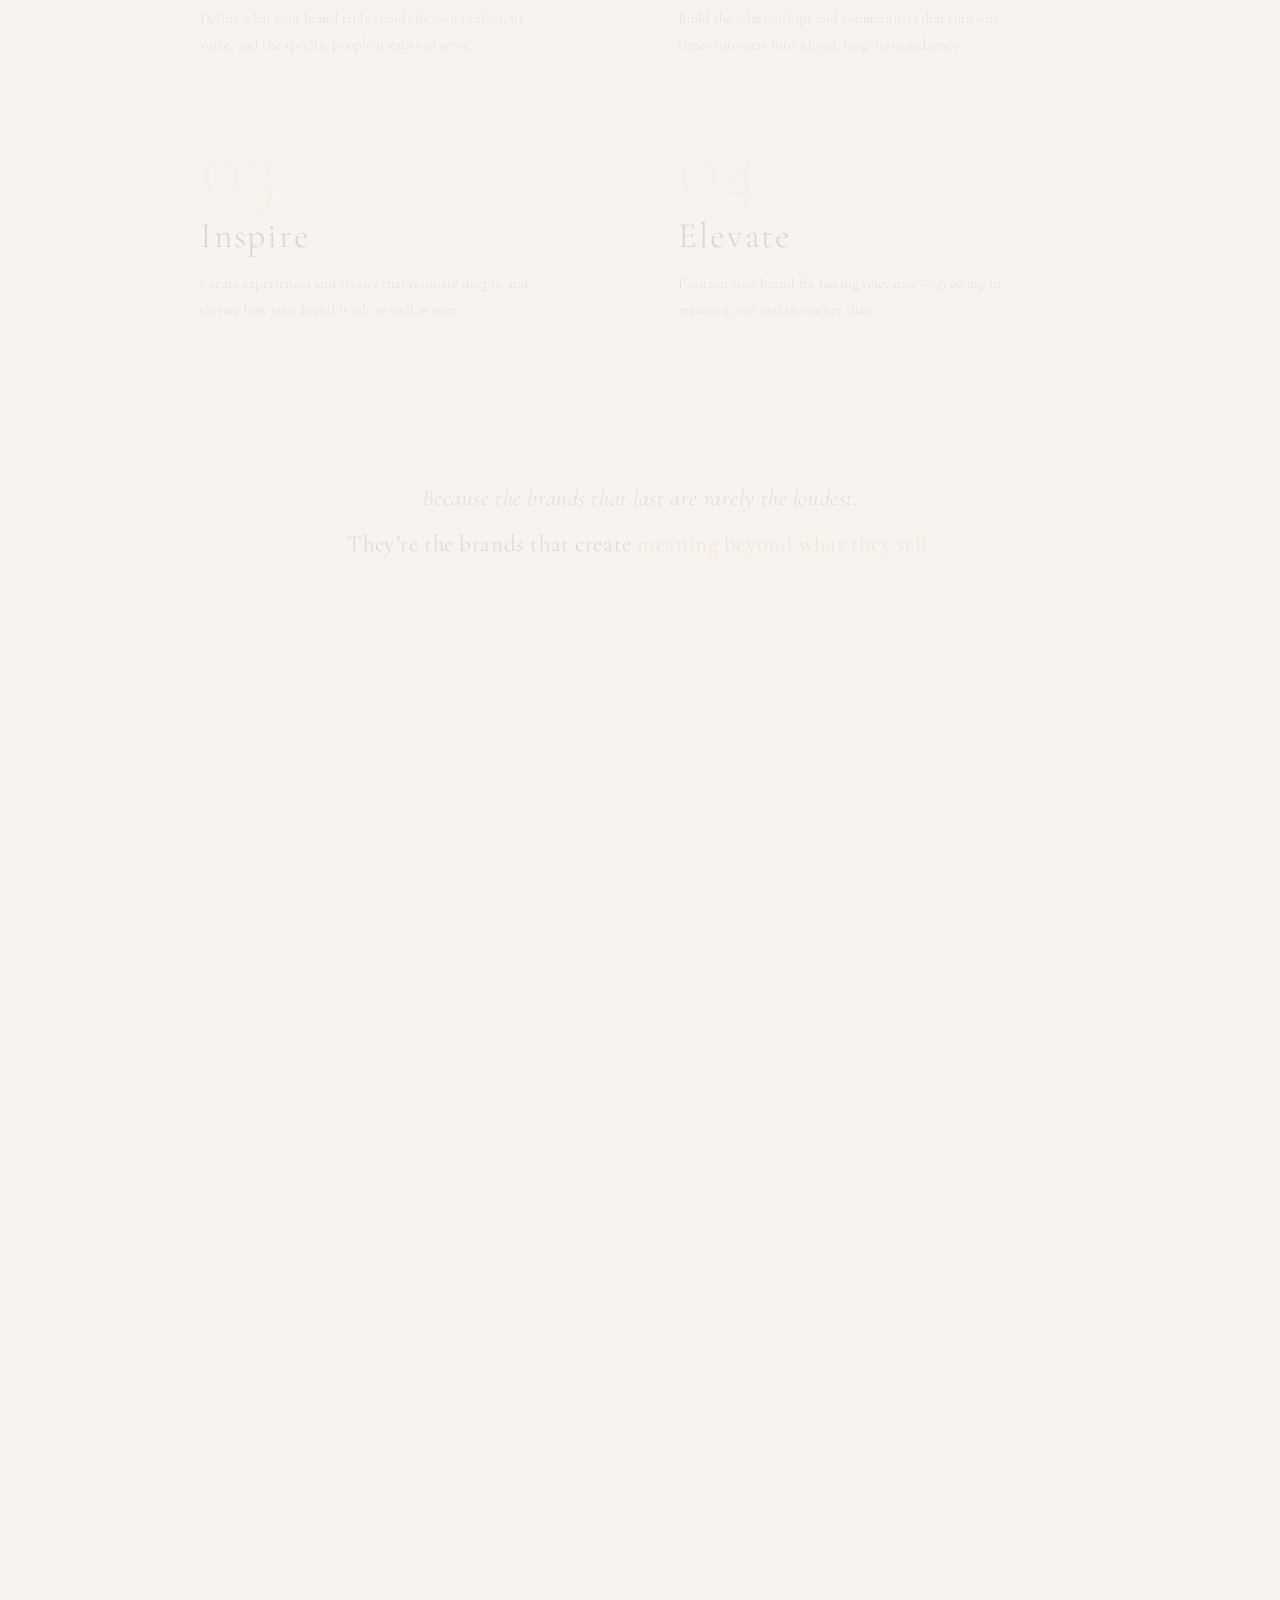
<file: v2/index.html>
<!DOCTYPE html>
<html lang="en">
<head>
  <meta charset="UTF-8" />
  <meta name="viewport" content="width=device-width, initial-scale=1.0" />
  <title>Meaning Beyond Brands</title>
  <link rel="preconnect" href="https://fonts.googleapis.com" />
  <link rel="preconnect" href="https://fonts.gstatic.com" crossorigin />
  <link href="https://fonts.googleapis.com/css2?family=Cormorant+Garamond:ital,wght@0,300;0,400;0,600;1,300&display=swap" rel="stylesheet" />
  <link rel="preload" as="image" href="/assets/emblem.png?v=4" />
  <link rel="preload" as="image" href="/images/Background-base.png" />
  <link rel="preload" as="image" href="/images/water-sparkle-wide.jpg" />
  <link rel="stylesheet" href="/v2/style.css" />
</head>
<body>

  <!-- ── Environment layers ── -->
  <div class="l l-base"                    aria-hidden="true"></div>
  <div class="l l-drift"    id="lDrift"    aria-hidden="true"></div>
  <div class="l l-pearl"    id="lPearl"    aria-hidden="true"></div>
  <div class="l l-water"    id="lWater"    aria-hidden="true"></div>
  <div class="l l-caustics" id="lCaustics" aria-hidden="true">
    <span class="cs cs--a"></span>
    <span class="cs cs--b"></span>
    <span class="cs cs--c"></span>
    <span class="cs cs--d"></span>
  </div>
  <div class="l l-finish"   id="lFinish"   aria-hidden="true"></div>

  <!-- ── Site header ── -->
  <header class="site-header" id="siteHeader">
    <div class="sh-inner">
      <div class="sh-left">
        <img src="/assets/emblem.png?v=4" alt="" class="sh-emblem" aria-hidden="true"
             width="32" height="32" decoding="async" />
        <div class="sh-brand">
          <span class="sh-name">Meaning Beyond Brands</span>
          <span class="sh-tagline">Strategy · Storytelling · Significance</span>
        </div>
      </div>
      <nav class="sh-right">
        <a href="#sectionContact" class="sh-connect">Let's Connect</a>
      </nav>
    </div>
    <!-- gold hairline — opacity driven by scroll lift in script.js -->
    <div class="sh-hairline" id="shHairline" aria-hidden="true"></div>
  </header>

  <!-- ── Hero ── -->
  <div class="logo-stage" id="logoStage">
    <div class="logo-mark">
      <img src="/assets/emblem.png?v=4" alt="" class="logo-emblem"
           width="300" height="300" decoding="async" aria-hidden="true" />
    </div>
    <div class="hero-copy">
      <p class="hero-line hero-line-1" id="heroLine1" aria-hidden="true"></p>
      <p class="hero-line hero-line-2" id="heroLine2" aria-hidden="true"></p>
    </div>
  </div>

  <!-- ── Pearl zone: Our Purpose card ── -->
  <div class="content-block card-pearl" id="cardPearl" aria-hidden="true">
    <div class="pearl-card">
      <div class="pc-star-wrap">
        <img src="/assets/compass-star.png" alt="" class="pc-star"
             width="40" height="40" aria-hidden="true" />
      </div>
      <p class="pc-heading">Our Purpose</p>
      <div class="pc-divider">
        <span class="pd-line"></span>
        <span class="pd-gem">✦</span>
        <span class="pd-line"></span>
      </div>
      <p class="pc-body">We help luxury and premium brands create meaningful
        growth through strategy, storytelling, and human connection.</p>
      <div class="pc-foot"></div>
    </div>
  </div>

  <!-- Water interlude — opacity driven by scroll in script.js (CARDS array) -->
  <div class="content-block interlude-water" id="interlWater" aria-hidden="true">
    <div class="iw-inner">
      <!-- ── INTERLUDE COPY — change this string only ── -->
      <p class="iw-quote">Meaning is not what a brand says.<br>It is what people remember.</p>
    </div>
  </div>

  <!-- Scroll canvas: 650vh -->
  <div class="scroll-canvas" aria-hidden="true"></div>


  <!-- ═══════════════════════════════════════════
       REAL SECTIONS — below scroll canvas
  ═══════════════════════════════════════════ -->

  <!-- ── Framework ── -->
  <section class="section-framework" id="sectionFramework"></section>


  <!-- ── Perspectives ── -->
  <section class="section-perspectives fade-section" id="sectionPerspectives">

    <div class="persp-header">
      <h2 class="persp-heading">Perspectives</h2>
      <div class="persp-divider">
        <span class="pd-line"></span>
        <span class="pd-gem">✦</span>
        <span class="pd-line"></span>
      </div>
      <p class="persp-sub">Thoughts on branding, meaning,<br>storytelling, and long-term value.</p>
    </div>

    <div class="pearl-arrangement">
      <div class="pearl-stage" id="pearlArrangement" aria-label="Perspectives collection">
        <!-- Populated by perspectives.js -->
      </div>
    </div>

  </section>


  <!-- ── About Ana ── -->
  <section class="section-about fade-section" id="sectionAbout">
    <div class="about-portrait-col">
      <img src="/assets/founder.jpeg" alt="Ana, founder of Meaning Beyond Brands"
           class="about-img" />
    </div>
    <div class="about-text-col">
      <h2 class="about-heading">About Ana</h2>
      <p class="about-body">With a background in English Literature and over four years of professional experience in Dubai, Ana has always been drawn to the stories, ideas, and connections that bring people together.</p>
      <p class="about-body">Through Meaning Beyond Brands, she helps businesses create value beyond what they sell by engaging new audiences, crafting meaningful experiences, and building relationships that endure.</p>
      <p class="about-body">Her vision is to contribute to the UAE's business landscape by helping brands remain relevant, connected, and meaningful in an ever-evolving world.</p>
    </div>
  </section>


  <!-- ── Contact ── -->
  <section class="section-contact fade-section" id="sectionContact">
    <div class="contact-form-col">
      <p class="contact-heading">Get in Touch</p>
      <form class="contact-form" id="contactForm" novalidate>
        <div class="cff-field">
          <label class="cff-label" for="cfName">Name</label>
          <input class="cff-input" type="text" id="cfName" name="name" autocomplete="name" />
        </div>
        <div class="cff-field">
          <label class="cff-label" for="cfEmail">Email</label>
          <input class="cff-input" type="email" id="cfEmail" name="email" autocomplete="email" />
        </div>
        <div class="cff-field">
          <label class="cff-label" for="cfMessage">Message</label>
          <textarea class="cff-input cff-textarea" id="cfMessage" name="message" rows="4"></textarea>
        </div>
        <button class="cff-submit" type="submit">Send</button>
      </form>
    </div>
    <div class="contact-wa-col">
      <p class="wa-invite">Prefer to chat?</p>
      <!-- href set by CONTACT constant in script.js -->
      <!-- href set by CONTACT constant in script.js -->
      <a class="wa-link fn-icon" href="#" target="_blank" rel="noopener noreferrer" aria-label="WhatsApp">
        <!-- Simple Icons / Font Awesome WhatsApp glyph — phone cut from bubble, fill only -->
        <svg viewBox="0 0 24 24" fill="currentColor" aria-hidden="true">
          <path d="M17.472 14.382c-.297-.149-1.758-.867-2.03-.967-.273-.099-.471-.148-.67.15-.197.297-.767.966-.94 1.164-.173.199-.347.223-.644.075-.297-.15-1.255-.463-2.39-1.475-.883-.788-1.48-1.761-1.653-2.059-.173-.297-.018-.458.13-.606.134-.133.298-.347.446-.52.149-.174.198-.298.298-.497.099-.198.05-.371-.025-.52-.075-.149-.669-1.612-.916-2.207-.242-.579-.487-.5-.669-.51-.173-.008-.371-.01-.57-.01-.198 0-.52.074-.792.372-.272.297-1.04 1.016-1.04 2.479 0 1.462 1.065 2.875 1.213 3.074.149.198 2.096 3.2 5.077 4.487.709.306 1.262.489 1.694.625.712.227 1.36.195 1.871.118.571-.085 1.758-.719 2.006-1.413.248-.694.248-1.289.173-1.413-.074-.124-.272-.198-.57-.347m-5.421 7.403h-.004a9.87 9.87 0 0 1-5.031-1.378l-.361-.214-3.741.982.998-3.648-.235-.374a9.86 9.86 0 0 1-1.51-5.26c.001-5.45 4.436-9.884 9.888-9.884 2.64 0 5.122 1.03 6.988 2.898a9.825 9.825 0 0 1 2.893 6.994c-.003 5.45-4.437 9.884-9.885 9.884m8.413-18.297A11.815 11.815 0 0 0 12.05 0C5.495 0 .16 5.335.157 11.892c0 2.096.547 4.142 1.588 5.945L.057 24l6.305-1.654a11.882 11.882 0 0 0 5.683 1.448h.005c6.554 0 11.89-5.335 11.893-11.893a11.821 11.821 0 0 0-3.48-8.413z"/>
        </svg>
      </a>
    </div>
  </section>


  <!-- ── Footer ── -->
  <footer class="site-footer fade-section" id="siteFooter">
    <div class="footer-rule" aria-hidden="true"></div>
    <div class="footer-star-wrap" aria-hidden="true">
      <img src="/assets/compass-star.png" alt="" class="footer-star" />
    </div>
    <nav class="footer-nav" aria-label="Footer navigation">
      <a href="#sectionAbout"   class="fn-link">About</a>
      <a href="#sectionContact" class="fn-link">Contact</a>
      <a href="https://www.instagram.com/meaningbeyondbrands?igsh=MWs0cXdvdGk5dm9yaQ==" class="fn-link fn-icon" aria-label="Instagram" target="_blank" rel="noopener noreferrer">
        <svg viewBox="0 0 24 24" fill="none" stroke="currentColor"
             stroke-width="1.5" stroke-linecap="round" stroke-linejoin="round" aria-hidden="true">
          <rect x="2" y="2" width="20" height="20" rx="5"/>
          <circle cx="12" cy="12" r="4"/>
          <circle cx="17.5" cy="6.5" r="0.5" fill="currentColor" stroke="none"/>
        </svg>
      </a>
      <a href="https://www.linkedin.com/company/meaning-beyond-brands/" class="fn-link fn-icon" aria-label="LinkedIn" target="_blank" rel="noopener noreferrer">
        <svg viewBox="0 0 24 24" fill="none" stroke="currentColor"
             stroke-width="1.5" stroke-linecap="round" aria-hidden="true">
          <rect x="2" y="2" width="20" height="20" rx="4"/>
          <line x1="8" y1="11" x2="8" y2="17"/>
          <line x1="8" y1="7.5" x2="8" y2="8.5"/>
          <polyline points="12,11 12,17"/>
          <path d="M12 14a2.5 2.5 0 0 1 5 0v3"/>
        </svg>
      </a>
    </nav>
  </footer>


  <!-- ── Perspectives modal ── -->
  <div class="persp-backdrop" id="perspBackdrop" aria-hidden="true"></div>

  <div class="persp-modal" id="perspModal"
       role="dialog" aria-modal="true" aria-labelledby="perspModalTitle">
    <button class="pm-close" id="perspClose" aria-label="Close">✕</button>

    <div class="pm-star-wrap" aria-hidden="true">
      <img src="/assets/compass-star.png" alt="" class="pm-star"
           width="28" height="28" />
    </div>

    <p class="pm-byline"></p>

    <h2 class="pm-title" id="perspModalTitle"></h2>

    <div class="pm-divider" aria-hidden="true">
      <span class="pd-line"></span>
      <span class="pd-gem">✦</span>
      <span class="pd-line"></span>
    </div>

    <div class="pm-lines"></div>

    <p class="pm-ellipsis" aria-hidden="true">…</p>

    <div class="pm-foot-rule" aria-hidden="true"></div>

    <div class="pm-footer">
      <a class="pm-continue" href="#" target="_blank" rel="noopener noreferrer">
        Continue reading on LinkedIn ↗
      </a>
    </div>
  </div>


  <script src="/v2/framework.js"></script>
  <script src="/v2/perspectives.js"></script>
  <script src="/v2/script.js"></script>
</body>
</html>
</file>
<file: v2/style.css>
/* ── Smooth anchor scrolling (Fix 6) ── */
html { scroll-behavior: smooth; }

/* ═══════════════════════════════════════════════════
   DESIGN TOKENS
═══════════════════════════════════════════════════ */
:root {
  --pearl:       #F7F3EE;
  --pearl-2:     #F1EBE2;
  --calm-white:  #F5F2EF;
  --ink:         #2E2A22;
  --ink-mid:     rgba(46, 42, 34, 0.75);
  --ink-soft:    rgba(46, 42, 34, 0.58);
  --gold:        #B8904A;
  --gold-hi:     #D4A860;
  --gold-lo:     #A07030;

  --t-drift:     52s;
  --t-shimmer-a: 14s;
  --t-shimmer-b: 11s;
  --t-shimmer-c: 17s;
  --t-shimmer-d:  9s;
  --t-gold-sheen: 16s;

  --ease-drift: cubic-bezier(0.45, 0.05, 0.55, 0.95);

  --logo-size: clamp(180px, 22vw, 300px);
}


/* ═══════════════════════════════════════════════════
   RESET + BASE
═══════════════════════════════════════════════════ */
*, *::before, *::after { box-sizing: border-box; margin: 0; padding: 0; }

body {
  background: var(--pearl);
  overflow-x: hidden;
}


/* ═══════════════════════════════════════════════════
   LAYER SYSTEM
═══════════════════════════════════════════════════ */
.l {
  position: fixed;
  inset: 0;
  pointer-events: none;
  /* PHASE 1: removed will-change: opacity — permanently promoting 6 full-viewport
     layers exhausts GPU texture memory on older iPhones */
}

.l-base {
  z-index: 0;
  background:
    radial-gradient(ellipse 120% 40% at 50% 0%, rgba(210,190,155,.18) 0%, transparent 70%),
    linear-gradient(175deg, var(--pearl-2) 0%, var(--pearl) 45%, var(--calm-white) 100%);
}

.l-drift {
  z-index: 1;
  background: radial-gradient(ellipse 75% 55% at 62% 38%, rgba(222,205,168,.28) 0%, transparent 65%);
  animation: drift var(--t-drift) var(--ease-drift) infinite alternate;
}

@keyframes drift {
  0%   { transform: translate(  0,   0) scale(1.00); }
  25%  { transform: translate( 6%,  3%) scale(1.04); }
  50%  { transform: translate(-4%,  6%) scale(0.97); }
  75%  { transform: translate( 3%, -4%) scale(1.06); }
  100% { transform: translate(-2%,  2%) scale(1.01); }
}

.l-pearl {
  z-index: 2;
  opacity: 0;
  background-image: url('/images/Background-base.png');
  background-size: cover;
  background-repeat: no-repeat;
  background-position: left top;
  mix-blend-mode: normal;
  filter: saturate(0.84) brightness(0.95) sepia(0.05);
  -webkit-mask-image: linear-gradient(to bottom,
    black 0%, black 60%, rgba(0,0,0,.65) 80%, transparent 100%);
  mask-image: linear-gradient(to bottom,
    black 0%, black 60%, rgba(0,0,0,.65) 80%, transparent 100%);
}

.l-water {
  z-index: 3;
  opacity: 0;
  background-image: url('/images/water-sparkle-wide.jpg');
  background-size: cover;
  background-position: center;
  mix-blend-mode: multiply;
  filter: saturate(0.70) brightness(0.92) sepia(0.10);
  -webkit-mask-image: radial-gradient(ellipse 94% 88% at 50% 52%,
    black 22%, rgba(0,0,0,.55) 50%, rgba(0,0,0,.18) 72%, transparent 90%);
  mask-image: radial-gradient(ellipse 94% 88% at 50% 52%,
    black 22%, rgba(0,0,0,.55) 50%, rgba(0,0,0,.18) 72%, transparent 90%);
}

.l-caustics {
  z-index: 4;
  opacity: 0;
  mix-blend-mode: screen;
}

.cs {
  position: absolute;
  border-radius: 50%;
  background: radial-gradient(circle at center,
    rgba(255,248,222,.55) 0%, rgba(240,225,180,.28) 38%, transparent 68%);
}

.cs--a { width:42vw; height:30vw; top:28%; left: 8%; animation: csa var(--t-shimmer-a) var(--ease-drift) infinite alternate; }
.cs--b { width:26vw; height:20vw; top:52%; left:48%; animation: csb var(--t-shimmer-b) var(--ease-drift) infinite alternate; }
.cs--c { width:32vw; height:24vw; top:22%; left:58%; animation: csc var(--t-shimmer-c) var(--ease-drift) infinite alternate; }
.cs--d { width:20vw; height:16vw; top:64%; left:24%; animation: csa var(--t-shimmer-d) var(--ease-drift) infinite alternate; animation-delay: -5s; }

@keyframes csa {
  from { transform: translate(   0,    0) scale(1.00); opacity: .45; }
  to   { transform: translate(5vw, 3vh)  scale(1.12); opacity: .82; }
}
@keyframes csb {
  from { transform: translate(    0,    0) scale(1.05); opacity: .60; }
  to   { transform: translate(-4vw, 4vh)  scale(0.90); opacity: .78; }
}
@keyframes csc {
  from { transform: translate(   0,    0) scale(0.94); opacity: .38; }
  to   { transform: translate(3vw, -3vh)  scale(1.10); opacity: .72; }
}

.l-finish {
  z-index: 5;
  opacity: 0;
  background:
    radial-gradient(ellipse 100% 60% at 50% 100%,
      rgba(245,242,238,.95) 0%, rgba(245,242,238,.70) 40%, transparent 72%),
    linear-gradient(to bottom,
      transparent 0%, rgba(248,245,241,.88) 55%, var(--calm-white) 100%);
}


/* ═══════════════════════════════════════════════════
   HERO
═══════════════════════════════════════════════════ */
.logo-stage {
  position: fixed;
  left: 8vw;
  top: 50%;
  transform: translateY(-52%);
  z-index: 10;
  pointer-events: none;
  display: flex;
  flex-direction: row;
  align-items: flex-start;
  gap: clamp(28px, 3.5vw, 56px);
  will-change: opacity;
}

.logo-emblem {
  display: block;
  width: var(--logo-size);
  height: var(--logo-size);
  border-radius: 50%;
  object-fit: cover;
}

.hero-copy {
  display: flex;
  flex-direction: column;
  height: var(--logo-size);
  padding: 12% 0;
  justify-content: space-between;
}

.hero-line {
  font-family: 'Cormorant Garamond', serif;
  font-weight: 300;
  font-size: clamp(32px, 4.2vw, 58px);
  letter-spacing: 0.12em;
  line-height: 1.2;
  white-space: nowrap; /* overridden to normal in 601–900px breakpoint */
}

.hero-line-1 { color: var(--ink); }

.hero-line-2 {
  font-weight: 600;
  font-size: clamp(20px, 2.6vw, 36px);
  letter-spacing: .08em;
  color: var(--ink);
}

.hl-gold {
  color: var(--gold);
  animation: gold-letter-shimmer var(--t-gold-sheen) ease-in-out infinite alternate;
}

@keyframes gold-letter-shimmer {
  from { color: var(--gold-lo); }
  to   { color: var(--gold-hi); }
}

/* Letter reveal — opacity fade + slight blur dissolve (engraving emerging from paper).
   JS sets opacity:1 and filter:blur(0) per letter on a staggered timer.            */
.hl {
  display: inline-block;
  opacity: 0;
  filter: blur(1.5px);
  transition: opacity 0.55s ease, filter 0.55s ease;
}

/* Logo mark hidden until emblem image fires load — JS adds .is-loaded */
.logo-mark {
  opacity: 0;
}
.logo-mark.is-loaded {
  opacity: 1;
  transition: opacity 0.72s cubic-bezier(.30, 0, .60, 1);
}
.logo-mark.is-loaded .logo-emblem {
  filter:
    drop-shadow(0 6px 28px rgba(50,38,18,.13))
    drop-shadow(0 2px 6px  rgba(50,38,18,.08));
}


/* ═══════════════════════════════════════════════════
   SITE HEADER
═══════════════════════════════════════════════════ */
/* Two-state header:
   ghost  (hero zone)  — fully transparent, no background
   lifted (scrolled)   — near-opaque pearl, warm shadow, blur, gold hairline
   Background / shadow / blur are set as inline styles by script.js (curLift).
   z-index 20 ensures the sheet sits above all content (z-index 10). */
.site-header {
  position: fixed;
  top: 0; left: 0; right: 0;
  z-index: 20;
  opacity: 0;
  pointer-events: none;
  /* will-change managed by JS inline styles */
  isolation: isolate; /* own stacking context so backdrop-filter clips correctly */
}

/* Gold hairline — the finished edge of the stationery sheet.
   Opacity driven by curLift in script.js (0 at top, 1 when lifted). */
.sh-hairline {
  position: absolute;
  bottom: 0; left: 0; right: 0;
  height: 1px;
  background: linear-gradient(
    to right,
    transparent 0%,
    rgba(184,144,74,.42) 12%,
    rgba(212,168,86,.55) 50%,
    rgba(184,144,74,.42) 88%,
    transparent 100%
  );
  opacity: 0;
  pointer-events: none;
}

.sh-inner {
  position: relative;
  display: flex;
  flex-direction: row;
  align-items: center;
  justify-content: space-between;
  padding: clamp(18px,2.8vh,30px) clamp(28px,5vw,64px);
  gap: 24px;
}

.sh-left {
  display: flex;
  flex-direction: row;
  align-items: center;
  gap: clamp(10px,1.2vw,18px);
  min-width: 0;
}

.sh-emblem {
  display: block;
  width: clamp(26px,2.4vw,36px); height: clamp(26px,2.4vw,36px);
  border-radius: 50%; object-fit: cover; flex-shrink: 0;
}
.sh-emblem.is-loaded {
  filter: drop-shadow(0 1px 4px rgba(50,38,18,.10));
}

.sh-brand { display: flex; flex-direction: column; gap: 3px; min-width: 0; }

.sh-name {
  font-family: 'Cormorant Garamond', serif;
  font-weight: 400; font-size: clamp(9px,.85vw,12px);
  letter-spacing: .26em; text-transform: uppercase;
  color: var(--ink); white-space: nowrap;
}

.sh-tagline {
  font-family: 'Cormorant Garamond', serif;
  font-weight: 300; font-style: italic; font-size: clamp(8px,.72vw,10px);
  letter-spacing: .14em; color: var(--ink-mid); white-space: nowrap;
}

.sh-right { flex-shrink: 0; }

.sh-connect {
  font-family: 'Cormorant Garamond', serif;
  font-weight: 300; font-size: clamp(9px,.82vw,11px);
  letter-spacing: .30em; text-transform: uppercase;
  color: var(--ink); text-decoration: none;
  transition: color .4s ease;
}
.sh-connect:hover { color: var(--gold); }


/* ═══════════════════════════════════════════════════
   CONTENT BLOCKS — fixed overlays during scroll canvas
═══════════════════════════════════════════════════ */
.content-block {
  position: fixed;
  pointer-events: none;
  will-change: opacity;
  opacity: 0;
  z-index: 8;
}

/* ── Our Purpose — full-section art-directed photo ──
   .card-pearl is now the full-bleed frame (was a small right-aligned
   card). .pc-art holds the photo; .pearl-card is repositioned to sit
   as plain text over the blank bubble baked into that photo — no
   background-image, no shape, no filter here anymore. */
.card-pearl {
  inset: 0;
  width: 100%; height: 100%;
}

.pc-art { position: absolute; inset: 0; z-index: 0; }
.pc-art-img {
  width: 100%; height: 100%;
  object-fit: cover; object-position: center;
  display: block;
}

.pearl-card {
  position: absolute;
  z-index: 1;
  right: 8vw; top: 50%;
  transform: translateY(-50%);
  width: clamp(340px, 42vw, 560px);
  text-align: center;
}

@media (max-width: 800px) {
  .pearl-card {
    right: auto; left: 50%;
    transform: translate(-50%, -50%);
    width: clamp(300px, 84vw, 420px);
  }
}

.pc-star-wrap { display: flex; justify-content: center; margin-bottom: 14px; }

.pc-star {
  width: 38px; height: 38px;
  mix-blend-mode: multiply; opacity: .88;
  filter:
    drop-shadow(0  1.5px 0   rgba(255,255,255,.60))
    drop-shadow(0 -0.5px 0.8px rgba(55,36,10,.20));
}

.pc-heading {
  font-family: 'Cormorant Garamond', serif;
  font-weight: 400; font-size: clamp(9px,.9vw,12px);
  letter-spacing: .36em; text-transform: uppercase;
  color: var(--ink); margin-bottom: 14px;
  max-width: 82%; margin-left: auto; margin-right: auto;
}

.pc-divider, .persp-divider {
  display: flex; align-items: center; gap: 10px;
}
.pc-divider { margin-bottom: 22px; max-width: 55%; margin-left: auto; margin-right: auto; }

.pd-line {
  flex: 1; height: 1px;
  background: linear-gradient(to right,
    transparent 0%, var(--gold) 25%, var(--gold-hi) 50%, var(--gold) 75%, transparent 100%);
}

.pd-gem { font-size: 7px; color: #C09040; line-height: 1; opacity: .85; }

.pc-body {
  font-family: 'Cormorant Garamond', serif;
  font-weight: 300; font-style: italic; font-size: clamp(22px,2.2vw,34px);
  letter-spacing: .02em; line-height: 1.5;
  color: rgba(46,42,34,.82);
  text-shadow: 0 1px 0 rgba(255,255,255,.45);
  max-width: 82%; margin-left: auto; margin-right: auto;
}

.pc-foot {
  width: 36px; height: 1px; margin: 24px auto 0;
  background: linear-gradient(to right,
    transparent 0%, var(--gold) 30%, var(--gold-hi) 50%, var(--gold) 70%, transparent 100%);
}


/* ── Water interlude — editorial quote floating in the light ── */
.interlude-water {
  /* Full-viewport fixed overlay, above real sections (z-index: 10).
     Transparent background lets the ocean (l-water, z-3) show through.
     The radial scrim creates a soft pearl halo around the text to protect
     contrast against the animated water texture and caustic sparkles.
     Beat 1 bleed-through prevented by p-gate in script.js (p >= 0.56). */
  left: 0; top: 0;
  width: 100%; height: 100%;
  transform: none;
  z-index: 12;
  text-align: center;
  background: radial-gradient(ellipse 70% 60% at 50% 50%,
                              rgba(247, 243, 238, 0.52) 0%,
                              transparent 80%);
  display: flex;
  align-items: center;
  justify-content: center;
}

.iw-inner {
  /* Constrain text width now that the container spans the full viewport */
  width: min(700px, 82vw);
  display: flex;
  flex-direction: column;
  align-items: center;
  gap: clamp(14px, 2.2vh, 22px);
}

.iw-star {
  width: 24px; height: 24px;
  mix-blend-mode: multiply;
  opacity: .75;
  filter:
    drop-shadow(0  1px 0   rgba(255,255,255,.55))
    drop-shadow(0 -0.5px 0.8px rgba(55,36,10,.18));
}

.iw-quote {
  font-family: 'Cormorant Garamond', serif;
  font-weight: 300;
  font-style: italic;
  font-size: clamp(24px, 2.2vw, 36px);
  line-height: 1.48;
  letter-spacing: .025em;
  color: var(--ink);
  /* subtle lift so ink reads over mid-tone water light */
  text-shadow: 0 1px 0 rgba(255,255,255,.45);
}


/* ── Perspectives section ── */
.section-perspectives {
  position: relative;
  z-index: 10;
  background: var(--pearl);
  display: flex;
  flex-direction: row;
  align-items: center;
  padding: clamp(72px, 11vh, 140px) clamp(8vw, 12vw, 160px);
  /* Generous bottom air — pearls must fully settle before Ana arrives */
  padding-bottom: clamp(160px, 28vh, 360px);
  gap: clamp(36px, 4.5vw, 72px);
}

/* Section header */
.persp-header {
  flex: 0 0 clamp(180px, 20vw, 260px);
}

.persp-heading {
  font-family: 'Cormorant Garamond', serif;
  font-weight: 300;
  font-size: clamp(28px, 3vw, 42px);
  letter-spacing: .06em;
  color: var(--gold);
  margin-bottom: 14px;
}

.persp-divider {
  width: 100%;
  margin-bottom: 18px;
}

.persp-sub {
  font-family: 'Cormorant Garamond', serif;
  font-weight: 300; font-style: italic;
  font-size: clamp(13px, 1.1vw, 16px);
  line-height: 1.65;
  letter-spacing: .02em;
  color: var(--ink-mid);
}

/* Pearl arrangement */
.pearl-arrangement {
  flex: 1;
  display: flex;
  justify-content: center;
  align-items: center;
}

.pearl-stage {
  position: relative;
  width: 480px;
  height: 380px;
}

/* ── Individual spheres ── */
.pi {
  position: absolute;
  /* No border-radius, no overflow:hidden — the pearl PNG is already a sphere on
     a transparent background; a circular clip would show the section background
     colour as a visible disc. Without the clip the sphere floats on the surface. */
  cursor: pointer;
  pointer-events: auto;
  background: transparent;

  /* drop-shadow traces the PNG's actual alpha channel (sphere shape), not a box */
  filter:
    drop-shadow(0 10px 32px rgba(74,58,32,.18))
    drop-shadow(0  3px  8px rgba(74,58,32,.10));

  transition:
    filter    0.6s ease,
    transform 0.6s ease;

  will-change: transform, filter;
}

/* Pearl photograph — no filter, no blend mode, no tint.
   The sphere occupies ~60% of the source canvas with shadow below.
   We scale up so the sphere fills the circle and shift the anchor to
   the pearl body rather than the image midpoint (shadow drops out of frame).
   overflow:hidden on .pi clips the scaled overflow cleanly.                  */
.pi-img {
  position: absolute;
  inset: 0;
  width: 100%;
  height: 100%;
  object-fit: cover;
  object-position: center 36%;
  display: block;
  pointer-events: none;
  transform: scale(1.55);
  transform-origin: 50% 36%;
}

/* Sizes — [0] newest & largest */
.pi[data-idx="0"] { width: 200px; height: 200px; top:  18px; left:  18px; }
.pi[data-idx="1"] { width: 158px; height: 158px; top:   0;   right: 14px; }
.pi[data-idx="2"] { width: 132px; height: 132px; bottom: 10px; left: 142px; }
.pi[data-idx="3"] { width: 112px; height: 112px; bottom: 26px; right: 14px; }

/* Sweep removed — replaced by calm brightness lift on hover */
.pi-sweep { display: none; }

.pi:hover,
.pi:focus-visible {
  /* Pearl simply catches the light — no movement, no sweep */
  filter:
    drop-shadow(0 12px 30px rgba(184,144,74,.16))
    drop-shadow(0  4px 10px rgba(74,58,32,.10))
    brightness(1.06);
  transform: scale(1.015);
  outline: none;
}

/* Text label — centred on sphere */
.pi-label {
  position: absolute;
  inset: 0;
  display: flex;
  flex-direction: column;
  align-items: center;
  justify-content: center;
  gap: 4px;
  padding: 22%;
  text-align: center;
  pointer-events: none;
}

.pi-title {
  display: block;
  font-family: 'Cormorant Garamond', serif;
  font-weight: 600; /* heavier so it reads on the photographic surface */
  color: rgba(46,42,34,.92);
  line-height: 1.25;
  /* bright halo lifts text off any mid-tone area of the pearl photo */
  text-shadow:
    0 1px 4px rgba(255,255,255,.90),
    0 0 10px rgba(255,255,255,.65);
}

.pi-date {
  display: block;
  font-family: 'Cormorant Garamond', serif;
  font-weight: 400;
  font-variant-numeric: tabular-nums;
  text-transform: uppercase;
  letter-spacing: .18em;
  color: rgba(46,42,34,.80);
  text-shadow:
    0 1px 3px rgba(255,255,255,.85),
    0 0 7px rgba(255,255,255,.55);
}

/* Font sizes per sphere size */
.pi[data-idx="0"] .pi-title { font-size: 13px; }
.pi[data-idx="0"] .pi-date  { font-size: 9px; }
.pi[data-idx="1"] .pi-title { font-size: 11px; }
.pi[data-idx="1"] .pi-date  { font-size: 8.5px; }
.pi[data-idx="2"] .pi-title { font-size: 10px; }
.pi[data-idx="2"] .pi-date  { font-size: 8px; }
.pi[data-idx="3"] .pi-title { font-size: 9px; }
.pi[data-idx="3"] .pi-date  { font-size: 7.5px; }


/* ═══════════════════════════════════════════════════
   PERSPECTIVES MODAL
═══════════════════════════════════════════════════ */

/* Warm ivory veil — not grey-black */
.persp-backdrop {
  position: fixed;
  inset: 0;
  z-index: 55;
  background: rgba(247,243,238,.78);
  -webkit-backdrop-filter: blur(3px);
  backdrop-filter: blur(3px);
  opacity: 0;
  transition: opacity .45s ease;
  pointer-events: none;
}
.persp-backdrop.is-open {
  opacity: 1;
  pointer-events: auto;
}

/* Stationery sheet */
.persp-modal {
  position: fixed;
  top: 50%; left: 50%;
  z-index: 60;
  width: min(560px, 90vw);
  max-height: 82vh;
  overflow-y: auto;
  overscroll-behavior: contain;

  /* Settle up from slightly below */
  transform: translate(-50%, calc(-50% + 16px));
  opacity: 0;
  transition:
    opacity  .50s ease,
    transform .55s cubic-bezier(.25, 0, .40, 1);
  pointer-events: none;

  /* Paper — real grain matches Our Purpose card */
  background-image: url('/images/our-purpose-paper-blank.png?v=2');
  background-size: cover;
  background-position: center;
  background-color: var(--pearl);

  border-radius: 3px;
  padding: clamp(40px,5.5vh,64px) clamp(36px,4.5vw,56px) clamp(32px,4.5vh,52px);
  text-align: center;

  /* Far soft shadow + inner top-edge highlight */
  box-shadow:
    0  48px 96px rgba(50,30,8,.16),
    0  20px 48px rgba(50,30,8,.11),
    0   6px 16px rgba(50,30,8,.08),
    0   2px  4px rgba(50,30,8,.06),
    inset 0 1px 0 rgba(255,255,255,.58);
}

.persp-modal.is-open {
  opacity: 1;
  transform: translate(-50%, -50%);
  pointer-events: auto;
}

/* Gold ✕ */
.pm-close {
  position: absolute;
  top: 18px; right: 22px;
  background: none; border: none; cursor: pointer;
  font-family: 'Cormorant Garamond', serif;
  font-size: 15px; line-height: 1;
  color: rgba(184,144,74,.55);
  padding: 6px;
  transition: color .3s ease;
}
.pm-close:hover,
.pm-close:focus-visible { color: var(--gold); outline: none; }

/* Compass star */
.pm-star-wrap { display: flex; justify-content: center; margin-bottom: 16px; }

.pm-star {
  width: 26px; height: 26px;
  mix-blend-mode: multiply; opacity: .82;
  filter:
    drop-shadow(0  1px 0   rgba(255,255,255,.50))
    drop-shadow(0 -0.5px 0.6px rgba(55,36,10,.18));
}

/* "PUBLISHED ON LINKEDIN · DATE" */
.pm-byline {
  font-family: 'Cormorant Garamond', serif;
  font-weight: 300;
  font-size: 11px;
  letter-spacing: .28em;
  text-transform: uppercase;
  color: var(--gold);
  margin-bottom: 14px;
}

/* Title — letterpress */
.pm-title {
  font-family: 'Cormorant Garamond', serif;
  font-weight: 300;
  font-size: clamp(24px, 2.8vw, 34px);
  letter-spacing: .04em;
  line-height: 1.28;
  color: var(--ink);
  text-shadow: 0 1px 0 rgba(255,255,255,.45);
  margin-bottom: 18px;
}

/* 64px gold hairline divider */
.pm-divider {
  display: flex;
  align-items: center;
  gap: 10px;
  width: 64px;
  margin: 0 auto 26px;
}

/* Article lines */
.pm-lines {
  text-align: left;
  margin-bottom: 4px;
}

.pm-line {
  font-family: 'Cormorant Garamond', serif;
  font-weight: 300;
  font-size: clamp(15px, 1.3vw, 17px);
  line-height: 1.76;
  letter-spacing: .015em;
  color: rgba(46,42,34,.78);
  margin-bottom: .75em;
}
.pm-line:last-child { margin-bottom: 0; }

.pm-ellipsis {
  font-family: 'Cormorant Garamond', serif;
  font-size: 20px;
  color: var(--ink-soft);
  margin: 8px 0 22px;
  text-align: left;
}

/* Footer hairline + link */
.pm-foot-rule {
  width: 100%; height: 1px;
  background: linear-gradient(to right,
    transparent 0%, rgba(184,144,74,.28) 20%,
    rgba(184,144,74,.28) 80%, transparent 100%);
  margin-bottom: 18px;
}

.pm-footer { text-align: center; }

.pm-continue {
  font-family: 'Cormorant Garamond', serif;
  font-weight: 300;
  font-size: 11px;
  letter-spacing: .28em;
  text-transform: uppercase;
  color: var(--gold);
  text-decoration: none;
  transition: color .35s ease;
}
.pm-continue:hover,
.pm-continue:focus-visible { color: var(--gold-lo); outline: none; }


/* ═══════════════════════════════════════════════════
   SCROLL CANVAS — 1200vh
   1200vh canvas (720px viewport) → canvas_height 8640px, maxScroll ≈ 12337px.
   Extended from 800vh to give the water interlude a full 3-screen hold
   entirely within the canvas (before real sections appear).
   Framework first enters viewport at scroll ≈ 7920px (p ≈ 0.642).
═══════════════════════════════════════════════════ */
.scroll-canvas {
  height: 1200vh;
  pointer-events: none;
}


/* ═══════════════════════════════════════════════════
   FADE SECTIONS — real layout below scroll canvas
═══════════════════════════════════════════════════ */
.fade-section {
  position: relative;
  z-index: 10;
  background: var(--pearl);
  opacity: 0;
  transition: opacity 1.4s cubic-bezier(.25, 0, .50, 1);
}
.fade-section.is-visible { opacity: 1; }


/* Fix 4 — give all anchor-targeted sections clearance below the fixed header */
.section-framework,
.section-perspectives,
.section-about,
.section-contact { scroll-margin-top: 76px; }

/* ── About Ana ── */
.section-about {
  display: flex;
  flex-direction: row;
  min-height: 100vh;
}

.about-portrait-col { flex: 0 0 45%; overflow: hidden; }

.about-img {
  display: block;
  width: 100%; height: 100%;
  object-fit: cover; object-position: center top;
  /* Three-layer mask: right edge · bottom edge · top edge.
     All three intersected so every edge dissolves into the pearl background. */
  -webkit-mask-image:
    linear-gradient(to right,   black 55%, transparent 92%),
    linear-gradient(to bottom,  black 72%, transparent 100%),
    linear-gradient(to bottom,  transparent 0%, black 16%);
  mask-image:
    linear-gradient(to right,   black 55%, transparent 92%),
    linear-gradient(to bottom,  black 72%, transparent 100%),
    linear-gradient(to bottom,  transparent 0%, black 16%);
  -webkit-mask-composite: destination-in, destination-in;
  mask-composite: intersect, intersect;
}

.about-text-col {
  flex: 1;
  display: flex; flex-direction: column; justify-content: center;
  padding: clamp(64px,9vh,112px) clamp(48px,6vw,96px);
  gap: clamp(20px,2.8vh,32px);
}

.about-heading {
  font-family: 'Cormorant Garamond', serif;
  font-weight: 300; font-size: clamp(28px,3.2vw,48px);
  letter-spacing: .08em; color: var(--ink);
  margin-bottom: clamp(6px,1vh,14px);
}

/* Fix 7 — tighter line-height so paragraphs hold together */
.about-body {
  font-family: 'Cormorant Garamond', serif;
  font-weight: 300; font-size: clamp(15px,1.4vw,20px);
  line-height: 1.62; letter-spacing: .02em;
  color: rgba(46,42,34,.76);
}


/* ── Contact ── */
.section-contact {
  display: flex; flex-direction: row;
  min-height: 72vh;
  padding: clamp(64px,9vh,112px) clamp(48px,7vw,120px);
  gap: clamp(48px,8vw,128px);
}

.contact-form-col { flex: 1; min-width: 0; }

.contact-heading {
  font-family: 'Cormorant Garamond', serif;
  font-weight: 300; font-size: clamp(10px,.88vw,12px);
  letter-spacing: .36em; text-transform: uppercase;
  color: var(--ink-mid);
  margin-bottom: clamp(28px,3.5vh,44px);
}

.contact-form {
  display: flex; flex-direction: column;
  gap: clamp(28px,3.5vh,44px);
  max-width: 480px;
}

.cff-field { display: flex; flex-direction: column; gap: 8px; }

.cff-label {
  font-family: 'Cormorant Garamond', serif;
  font-weight: 300; font-size: clamp(9px,.80vw,11px);
  letter-spacing: .30em; text-transform: uppercase;
  color: var(--ink-soft);
}

.cff-input {
  font-family: 'Cormorant Garamond', serif;
  font-weight: 300; font-size: clamp(15px,1.2vw,18px);
  color: var(--ink); background: transparent;
  border: none; border-bottom: 1px solid rgba(46,42,34,.20);
  border-radius: 0; padding: 12px 0 12px;
  outline: none; width: 100%;
  transition: border-color .35s ease;
  -webkit-appearance: none; appearance: none;
}
.cff-input:focus { border-bottom-color: var(--gold); }

.cff-textarea { resize: none; min-height: 80px; line-height: 1.7; }

.cff-submit {
  align-self: flex-start;
  font-family: 'Cormorant Garamond', serif;
  font-weight: 300; font-size: clamp(9px,.80vw,11px);
  letter-spacing: .34em; text-transform: uppercase;
  color: var(--ink); background: transparent;
  border: 1px solid rgba(46,42,34,.28); border-radius: 0;
  padding: 13px 56px; cursor: pointer; margin-top: 6px;
  transition: color .35s ease, border-color .35s ease;
}
.cff-submit:hover { color: var(--gold); border-color: var(--gold); }

/* Form success state */
.cf-confirm {
  display: flex; flex-direction: column;
  gap: clamp(18px,2.4vh,28px);
  padding-top: clamp(12px,2vh,20px);
}
.cf-confirm-msg {
  font-family: 'Cormorant Garamond', serif;
  font-weight: 300; font-style: italic;
  font-size: clamp(18px,1.6vw,24px);
  color: var(--ink); letter-spacing: .02em; line-height: 1.55;
}
.cf-confirm-rule {
  width: clamp(48px,6vw,80px);
  height: 1px; background: var(--gold); opacity: .65;
}

/* Inline error line */
.cf-error {
  font-family: 'Cormorant Garamond', serif;
  font-weight: 300; font-size: clamp(13px,1.1vw,16px);
  color: var(--ink-mid); letter-spacing: .02em;
  margin-top: 4px;
}

.contact-wa-col {
  flex: 0 0 auto;
  width: clamp(200px,26vw,300px);
  display: flex; flex-direction: column;
  justify-content: center; align-items: center;
  gap: clamp(16px,2.2vh,26px);
}

.wa-invite {
  font-family: 'Cormorant Garamond', serif;
  font-weight: 300; font-style: italic;
  font-size: clamp(17px,1.7vw,24px);
  color: var(--ink-mid); letter-spacing: .03em;
  text-align: center;
}

/* WA icon — filled glyph, ink colour, slow gold hover */
.wa-link {
  color: var(--ink);
  text-decoration: none;
  display: inline-flex;
  transition: color .45s ease;
}
.wa-link:hover { color: var(--gold); }

/* Contact column: override fn-icon 20px → 46px focal-point size */
.contact-wa-col .wa-link.fn-icon { width: auto; height: auto; }
.contact-wa-col .wa-link svg { width: 46px; height: 46px; display: block; }


/* ── Footer ── */
.site-footer {
  padding: clamp(36px,4.5vh,60px) clamp(40px,6vw,96px) clamp(44px,6vh,72px);
  text-align: center;
}

.footer-rule {
  width: 100%; height: 1px;
  background: linear-gradient(to right,
    transparent 0%, var(--gold) 18%, var(--gold-hi) 50%, var(--gold) 82%, transparent 100%);
  margin-bottom: clamp(28px,3.8vh,48px);
}

.footer-star-wrap { display: flex; justify-content: center; margin-bottom: 20px; }

.footer-star { width: 26px; height: 26px; mix-blend-mode: multiply; opacity: .68; }

.footer-nav {
  display: flex; flex-wrap: wrap;
  align-items: center; justify-content: center;
  gap: clamp(18px,2.8vw,44px);
}

.fn-link {
  font-family: 'Cormorant Garamond', serif;
  font-weight: 300; font-size: clamp(9px,.78vw,11px);
  letter-spacing: .32em; text-transform: uppercase;
  color: var(--ink-mid); text-decoration: none;
  transition: color .4s ease;
  display: inline-flex; align-items: center; line-height: 1;
}
.fn-link:hover { color: var(--gold); }

.fn-icon { width: 20px; height: 20px; }
.fn-icon svg { width: 20px; height: 20px; display: block; }


/* ═══════════════════════════════════════════════════
   INTERMEDIATE — 601px–900px  Fix 3: prevent hero line 2 overflow
═══════════════════════════════════════════════════ */
@media (min-width: 601px) and (max-width: 900px) {
  /* Allow word-boundary wrap for the larger type sizes at mid viewports */
  .hero-line   { white-space: normal; overflow-wrap: break-word; }
  .hero-line-2 { letter-spacing: .06em; }
}

/* ═══════════════════════════════════════════════════
   MOBILE — ≤ 600px
═══════════════════════════════════════════════════ */
@media (max-width: 600px) {
  :root { --logo-size: clamp(110px, 32vw, 150px); }

  .logo-stage {
    left: 0; right: 0;
    flex-direction: column; align-items: center;
    gap: clamp(18px,3.5vh,28px);
  }

  .hero-copy {
    height: auto; padding: 0;
    gap: clamp(10px,2vh,16px);
    justify-content: flex-start; text-align: center;
  }

  .hero-line   { font-size: clamp(22px, 6.2vw, 32px); white-space: normal; overflow-wrap: break-word; }
  .hero-line-2 { font-size: clamp(14px, 4.0vw, 20px); }

  .sh-tagline { display: none; }
  .sh-name    { font-size: 10px; }
  .sh-connect { font-size: 10px; }

  /* Perspectives — stack vertically on mobile */
  .section-perspectives {
    flex-direction: column;
    padding: clamp(56px, 8vh, 96px) clamp(28px, 7vw, 48px);
    padding-bottom: clamp(100px, 22vh, 240px);
    gap: clamp(24px, 3.5vh, 40px);
  }

  .persp-header { flex: none; width: 100%; text-align: center; }
  .persp-divider { justify-content: center; }

  .pearl-stage {
    width: min(92vw, 380px);
    height: 260px;
  }

  .pi[data-idx="0"] { width: 138px; height: 138px; top:  10px; left:  10px; }
  .pi[data-idx="1"] { width: 108px; height: 108px; top:   0;   right:  8px; }
  .pi[data-idx="2"] { width:  90px; height:  90px; bottom:  8px; left: 96px; }
  .pi[data-idx="3"] { width:  76px; height:  76px; bottom: 16px; right:  8px; }

  /* About */
  .section-about { flex-direction: column; }
  .about-portrait-col { flex: 0 0 auto; height: 64vw; min-height: 240px; }
  .about-img {
    object-position: center 20%;
    /* Single gradient handles both top and bottom dissolves on mobile */
    -webkit-mask-image: linear-gradient(to bottom, transparent 0%, black 14%, black 58%, transparent 100%);
    mask-image: linear-gradient(to bottom, transparent 0%, black 14%, black 58%, transparent 100%);
    -webkit-mask-composite: unset; mask-composite: unset;
  }
  .about-text-col { padding: clamp(36px,5vh,56px) clamp(28px,7vw,44px); }

  /* Contact */
  .section-contact {
    flex-direction: column;
    padding: clamp(48px,6vh,72px) clamp(28px,7vw,44px);
    gap: clamp(40px,6vh,64px); min-height: auto;
  }
  .contact-wa-col { width: 100%; }

  /* Footer */
  .footer-nav { gap: clamp(16px,4.5vw,28px); }

  /* Modal */
  .persp-modal {
    padding: clamp(36px,5vh,52px) clamp(24px,5vw,40px) clamp(28px,4vh,44px);
  }
}


/* ═══════════════════════════════════════════════════
   FRAMEWORK SECTION
═══════════════════════════════════════════════════ */

.section-framework {
  position: relative;
  z-index: 10;
  background: var(--pearl);
}

/* Beat opacity is lerp-driven by tick() — no CSS transition */
.fw-beat {
  padding: clamp(72px, 11vh, 140px) clamp(8vw, 12vw, 160px);
  opacity: 0;
}

/* Gold caps label — shared by all beats */
.fw-label {
  font-family: 'Cormorant Garamond', serif;
  font-weight: 300;
  font-size: clamp(9px, .80vw, 11px);
  letter-spacing: .36em;
  text-transform: uppercase;
  color: var(--gold);
  margin-bottom: clamp(22px, 3vh, 36px);
}

.fw-sublabel {
  color: var(--ink-soft);
  letter-spacing: .24em;
}

/* ── Beat 1: Inspiration — left, modest, italic ── */
.fw-beat--inspiration .fw-body {
  font-family: 'Cormorant Garamond', serif;
  font-weight: 300;
  font-style: italic;
  font-size: clamp(17px, 1.7vw, 24px);
  line-height: 1.78;
  letter-spacing: .015em;
  color: rgba(46, 42, 34, .72);
  max-width: 520px;
}

/* ── Beat 2: Question — centred, large pull-quote ── */
.fw-beat--question {
  text-align: center;
  padding-left: clamp(8vw, 16vw, 240px);
  padding-right: clamp(8vw, 16vw, 240px);
}

.fw-pullquote {
  font-family: 'Cormorant Garamond', serif;
  font-weight: 300;
  font-size: clamp(28px, 4vw, 58px);
  line-height: 1.22;
  letter-spacing: .025em;
  color: var(--ink);
  max-width: 820px;
  margin: 0 auto;
}

/* ── Beat 3: Insight — left, upright, confident ── */
.fw-beat--insight .fw-statement {
  font-family: 'Cormorant Garamond', serif;
  font-weight: 400;
  font-size: clamp(18px, 1.9vw, 26px);
  line-height: 1.72;
  letter-spacing: .018em;
  color: var(--ink);
  max-width: 580px;
}

/* ── Beat 4: Foundation — centred, menu lines ── */
.fw-beat--foundation {
  text-align: center;
}

.fw-lead {
  font-family: 'Cormorant Garamond', serif;
  font-weight: 300;
  font-size: clamp(19px, 2vw, 28px);
  line-height: 1.62;
  letter-spacing: .02em;
  color: var(--ink);
  max-width: 560px;
  margin: 0 auto clamp(44px, 6.5vh, 80px);
}

/* Restaurant menu: centred block, items left-aligned within */
.fw-menu {
  display: block;
  width: clamp(260px, 36vw, 440px);
  margin: 0 auto;
}

.fw-menu-rule {
  height: 1px;
  background: linear-gradient(to right,
    transparent 0%,
    rgba(184, 144, 74, .28) 15%,
    rgba(184, 144, 74, .28) 85%,
    transparent 100%
  );
}

.fw-menu-item {
  font-family: 'Cormorant Garamond', serif;
  font-weight: 300;
  font-size: clamp(15px, 1.4vw, 20px);
  letter-spacing: .06em;
  color: var(--ink);
  padding: clamp(12px, 1.8vh, 20px) 0;
}

/* ── Beat 5: Pillars — 2×2 typographic compositions ── */
.fw-beat--pillars {
  text-align: center;
}

.fw-pillars-intro {
  font-family: 'Cormorant Garamond', serif;
  font-weight: 300;
  font-style: italic;
  font-size: clamp(14px, 1.2vw, 17px);
  letter-spacing: .04em;
  color: var(--ink-mid);
  margin-bottom: clamp(52px, 8vh, 100px);
}

.fw-pillars-grid {
  display: grid;
  grid-template-columns: 1fr 1fr;
  column-gap: clamp(48px, 6vw, 96px);
  row-gap: clamp(56px, 8vh, 108px);
  max-width: 880px;
  margin: 0 auto;
  text-align: left;
}

.fw-pillar { position: relative; }

/* Oversized pale bronze number — visual only, not read aloud */
.fw-pillar-num {
  display: block;
  font-family: 'Cormorant Garamond', serif;
  font-weight: 300;
  font-size: clamp(60px, 7vw, 96px);
  line-height: .82;
  letter-spacing: -.01em;
  color: rgba(184, 144, 74, .16);
  margin-bottom: clamp(8px, 1.2vh, 14px);
  user-select: none;
}

.fw-pillar-name {
  font-family: 'Cormorant Garamond', serif;
  font-weight: 300;
  font-size: clamp(26px, 2.8vw, 40px);
  letter-spacing: .05em;
  color: var(--ink);
  margin-bottom: clamp(10px, 1.4vh, 16px);
}

.fw-pillar-body {
  font-family: 'Cormorant Garamond', serif;
  font-weight: 300;
  font-size: clamp(14px, 1.15vw, 17px);
  line-height: 1.78;
  letter-spacing: .015em;
  color: rgba(46, 42, 34, .66);
  max-width: 340px;
}

/* ── Beat 6: Close — centred, book final page ── */
.fw-beat--close {
  text-align: center;
  padding-top: clamp(44px, 7vh, 86px);
  padding-bottom: clamp(44px, 7vh, 86px);
}

.fw-close-line1 {
  font-family: 'Cormorant Garamond', serif;
  font-weight: 300;
  font-style: italic;
  font-size: clamp(17px, 1.8vw, 25px);
  letter-spacing: .025em;
  color: var(--ink-mid);
  margin-bottom: clamp(14px, 2vh, 22px);
}

.fw-close-line2 {
  font-family: 'Cormorant Garamond', serif;
  font-weight: 300;
  font-size: clamp(17px, 1.8vw, 25px);
  letter-spacing: .025em;
  color: var(--ink);
}

.fw-close-gold { color: var(--gold); }

/* ── Framework mobile ≤ 600px ── */
@media (max-width: 600px) {
  .fw-beat {
    padding: clamp(28px, 4vh, 48px) clamp(28px, 7vw, 48px);
  }

  .fw-beat--question {
    padding-left: clamp(28px, 7vw, 48px);
    padding-right: clamp(28px, 7vw, 48px);
  }

  .fw-pullquote { font-size: clamp(24px, 7vw, 38px); }

  .fw-pillars-grid {
    grid-template-columns: 1fr;
    row-gap: clamp(44px, 7vh, 72px);
  }

  .fw-pillar-body { max-width: 100%; }

  .fw-beat--close {
    padding-top: clamp(32px, 5vh, 50px);
    padding-bottom: clamp(32px, 5vh, 50px);
  }
}


/* ═══════════════════════════════════════════════════
   REDUCED MOTION
═══════════════════════════════════════════════════ */
@media (prefers-reduced-motion: reduce) {
  .l-drift, .cs--a, .cs--b, .cs--c, .cs--d,
  .hl-gold { animation: none; }

  /* Show hero instantly — no stagger, no blur */
  .hl { opacity: 1; filter: none; transition: none; }
  .logo-mark.is-loaded { transition: none; }

  .pi { transition: none; filter: drop-shadow(0 10px 32px rgba(74,58,32,.18)); }
  .pi-sweep { transition: none; }

  .persp-modal,
  .persp-backdrop,
  .fade-section { transition: none; }
}
</file>
<file: v2-home/style.css>
/* ═══════════════════════════════════════════════════════════════
   MEANING BEYOND BRANDS — HOMEPAGE V2
   Read README-V2.md alongside this file for the reasoning behind
   the architecture. Short version: V1's cinematic intro used
   position:fixed layers inside an empty 1200vh spacer, with a
   global scroll-percentage driving everything, including sections
   far below the intro. That coupling is what caused the "dead
   scroll" and the fragile hand-off into Framework. V2 uses a
   sticky-positioned "cinema" stage whose own progress is scoped
   to its own height only — Hero, Purpose, Quote and Inspiration
   all live inside it as one continuous, self-contained scene.
   Mobile-first throughout: base rules target small screens,
   min-width queries layer up from there.
═══════════════════════════════════════════════════════════════ */

/* ── Tokens — identical to V1, brand identity is not up for debate ── */
:root {
  --pearl:       #F7F3EE;
  --pearl-2:     #F1EBE2;
  --calm-white:  #F5F2EF;
  --ink:         #2E2A22;
  --ink-mid:     rgba(46, 42, 34, 0.75);
  --ink-soft:    rgba(46, 42, 34, 0.58);
  --gold:        #B8904A;
  --gold-hi:     #D4A860;
  --gold-lo:     #A07030;

  --serif: 'Cormorant Garamond', serif;
  --ease:  cubic-bezier(0.45, 0.05, 0.55, 0.95);

  --measure: min(700px, 84vw); /* the shared column width used at every seam */
}

*, *::before, *::after { box-sizing: border-box; margin: 0; padding: 0; }
html { scroll-behavior: smooth; }
body { background: var(--pearl); overflow-x: hidden; color: var(--ink); }
img { max-width: 100%; display: block; }


/* ═══════════════════════════════════════════════════
   SITE HEADER
═══════════════════════════════════════════════════ */
.site-header {
  position: fixed; top: 0; left: 0; right: 0; z-index: 30;
  opacity: 0; pointer-events: none;
  isolation: isolate;
}
.sh-inner {
  display: flex; align-items: center; justify-content: space-between;
  padding: clamp(16px,2.6vh,28px) clamp(20px,5vw,64px); gap: 20px;
}
.sh-left { display: flex; align-items: center; gap: 12px; min-width: 0; }
.sh-emblem { width: 28px; height: 28px; border-radius: 50%; object-fit: cover; flex-shrink: 0; }
.sh-brand { display: flex; flex-direction: column; gap: 2px; min-width: 0; }
.sh-name {
  font-family: var(--serif); font-weight: 400; font-size: clamp(9px,.85vw,12px);
  letter-spacing: .24em; text-transform: uppercase; white-space: nowrap;
}
.sh-tagline {
  font-family: var(--serif); font-weight: 300; font-style: italic; font-size: 9px;
  letter-spacing: .12em; color: var(--ink-mid); white-space: nowrap;
  display: none;
}
.sh-connect {
  font-family: var(--serif); font-weight: 300; font-size: clamp(9px,.82vw,11px);
  letter-spacing: .26em; text-transform: uppercase; color: var(--ink);
  text-decoration: none; transition: color .4s ease;
}
.sh-connect:hover { color: var(--gold); }
.sh-hairline {
  position: absolute; bottom: 0; left: 0; right: 0; height: 1px; opacity: 0;
  background: linear-gradient(to right, transparent 0%, rgba(184,144,74,.42) 12%,
    rgba(212,168,86,.55) 50%, rgba(184,144,74,.42) 88%, transparent 100%);
}


/* ═══════════════════════════════════════════════════
   CINEMA — the sticky stage
   Height is the total "runway" for four movements. Tuned for an
   unhurried but not padded pace; adjust CINEMA_VH in main.js to
   match if you change this number.
═══════════════════════════════════════════════════ */
.cinema { position: relative; height: 560vh; }
.cinema-stage {
  position: sticky; top: 0; height: 100vh; overflow: hidden;
}

/* Environment layers — same imagery, same masking language as V1 */
.env { position: absolute; inset: 0; pointer-events: none; opacity: 0; }
.env-base {
  z-index: 0;
  background:
    radial-gradient(ellipse 120% 40% at 50% 0%, rgba(210,190,155,.18) 0%, transparent 70%),
    linear-gradient(175deg, var(--pearl-2) 0%, var(--pearl) 45%, var(--calm-white) 100%);
  opacity: 1;
}
.env-drift {
  z-index: 1;
  background: radial-gradient(ellipse 75% 55% at 62% 38%, rgba(222,205,168,.28) 0%, transparent 65%);
  animation: envDrift 52s var(--ease) infinite alternate;
}
@keyframes envDrift {
  0%   { transform: translate(0,0) scale(1.00); }
  50%  { transform: translate(-4%,6%) scale(0.97); }
  100% { transform: translate(-2%,2%) scale(1.01); }
}
.env-pearl {
  z-index: 2;
  background-image: url('/images/Background-base.png');
  background-size: cover; background-repeat: no-repeat; background-position: center center;
  filter: saturate(0.84) brightness(0.95) sepia(0.05);
  -webkit-mask-image: radial-gradient(ellipse 95% 80% at 50% 45%, black 0%, black 45%, rgba(0,0,0,.65) 65%, transparent 100%);
  mask-image: radial-gradient(ellipse 95% 80% at 50% 45%, black 0%, black 45%, rgba(0,0,0,.65) 65%, transparent 100%);
}
.env-water {
  z-index: 3;
  background-image: url('/images/water-sparkle-wide.jpg');
  background-size: cover; background-position: center;
  mix-blend-mode: multiply;
  filter: saturate(0.70) brightness(0.92) sepia(0.10);
  -webkit-mask-image: radial-gradient(ellipse 94% 88% at 50% 52%, black 22%, rgba(0,0,0,.55) 50%, rgba(0,0,0,.18) 72%, transparent 90%);
  mask-image: radial-gradient(ellipse 94% 88% at 50% 52%, black 22%, rgba(0,0,0,.55) 50%, rgba(0,0,0,.18) 72%, transparent 90%);
}
.env-caustics { z-index: 4; mix-blend-mode: screen; }
.cs {
  position: absolute; border-radius: 50%;
  background: radial-gradient(circle at center, rgba(255,248,222,.55) 0%, rgba(240,225,180,.28) 38%, transparent 68%);
}
.cs--a { width:42vw; height:30vw; top:28%; left:8%;  animation: csa 14s var(--ease) infinite alternate; }
.cs--b { width:26vw; height:20vw; top:52%; left:48%; animation: csb 11s var(--ease) infinite alternate; }
.cs--c { width:32vw; height:24vw; top:22%; left:58%; animation: csc 17s var(--ease) infinite alternate; }
.cs--d { width:20vw; height:16vw; top:64%; left:24%; animation: csa 9s  var(--ease) infinite alternate; animation-delay: -5s; }
@keyframes csa { from{transform:translate(0,0) scale(1);opacity:.45} to{transform:translate(5vw,3vh) scale(1.12);opacity:.82} }
@keyframes csb { from{transform:translate(0,0) scale(1.05);opacity:.6} to{transform:translate(-4vw,4vh) scale(0.9);opacity:.78} }
@keyframes csc { from{transform:translate(0,0) scale(0.94);opacity:.38} to{transform:translate(3vw,-3vh) scale(1.1);opacity:.72} }

/* Running head / ghost rule — the one persistent motif */
.motif {
  position: absolute; left: 50%; top: 50%; transform: translate(-50%, -50%);
  z-index: 6; opacity: 0;
  display: flex; align-items: center; gap: 10px; width: min(220px, 44vw);
  pointer-events: none;
}
.motif-line {
  flex: 1; height: 1px;
  background: linear-gradient(to right, transparent 0%, var(--gold) 30%, var(--gold-hi) 50%, var(--gold) 70%, transparent 100%);
}
.motif-star { width: 20px; height: 20px; flex-shrink: 0; }

/* Scenes — stacked, centred, cross-faded by main.js */
.scene {
  position: absolute; inset: 0; z-index: 7; opacity: 0;
  display: flex; flex-direction: column; align-items: center; justify-content: center;
  text-align: center; padding: 0 7vw;
}

/* Hero */
.scene--hero { align-items: center; gap: clamp(20px,3.5vh,32px); }
.logo-mark { opacity: 0; }
.logo-mark.is-loaded { opacity: 1; transition: opacity .72s cubic-bezier(.3,0,.6,1); }
.logo-emblem {
  width: clamp(110px,22vw,220px); height: clamp(110px,22vw,220px);
  border-radius: 50%; object-fit: cover;
}
.logo-mark.is-loaded .logo-emblem { filter: drop-shadow(0 6px 28px rgba(50,38,18,.13)); }
.hero-copy { display: flex; flex-direction: column; gap: 10px; align-items: center; }
.hero-line { font-family: var(--serif); font-weight: 300; letter-spacing: .08em; line-height: 1.25; }
.hero-line-1 { font-size: clamp(24px,5.5vw,44px); color: var(--ink); }
.hero-line-2 { font-size: clamp(15px,3.4vw,26px); font-weight: 600; letter-spacing: .05em; color: var(--ink); }
.hl { display: inline-block; opacity: 0; filter: blur(1.5px); transition: opacity .55s ease, filter .55s ease; }
.hl-gold { color: var(--gold); }

/* Purpose — plain text over the persistent ambient background (env-pearl).
   No photo, no bubble — same simple centred layout as Quote/Inspiration. */
.pearl-card {
  display: flex; flex-direction: column; align-items: center; justify-content: center;
  gap: 14px; text-align: center;
}
.pc-label {
  font-family: var(--serif); font-weight: 400; font-size: clamp(9px,.9vw,12px);
  letter-spacing: .34em; text-transform: uppercase; color: var(--gold);
}
.pc-body {
  font-family: var(--serif); font-weight: 400; font-size: clamp(15px,1.35vw,19px);
  line-height: 1.72; letter-spacing: .02em; color: rgba(46,42,34,.82);
  max-width: var(--measure);
}

/* Quote + Inspiration share one visual register — same measure,
   same italic voice, so the dissolve between them reads as one
   continuous thought rather than a scene change. */
.quote-text,
.inspiration-body {
  font-family: var(--serif); font-weight: 300; font-style: italic;
  max-width: var(--measure);
  color: var(--ink);
}
.quote-text { font-size: clamp(21px,3.6vw,32px); line-height: 1.5; letter-spacing: .02em; }
.scene-label {
  font-family: var(--serif); font-weight: 300; font-size: clamp(9px,.8vw,11px);
  letter-spacing: .34em; text-transform: uppercase; color: var(--gold);
  margin-bottom: clamp(16px,2.4vh,26px);
}
.inspiration-body { font-size: clamp(16px,2.1vw,21px); line-height: 1.72; }


/* ═══════════════════════════════════════════════════
   CHAPTER TWO — real document flow from here down.
   Alternating rhythm: Question (quiet/reflective, centred,
   matches the cinema's measure) → Insight (upright/explanatory,
   left) → Foundation (structural menu) → Pillars (structural
   grid) → Close (quiet, centred — mirrors Question).
═══════════════════════════════════════════════════ */
.chapter { position: relative; background: var(--pearl); }

.beat {
  padding: clamp(56px,10vh,120px) 7vw;
  opacity: 0; transform: translateY(14px);
  transition: opacity 1s var(--ease), transform 1s var(--ease);
}
.beat.is-visible { opacity: 1; transform: translateY(0); }

.beat-label {
  font-family: var(--serif); font-weight: 300; font-size: clamp(9px,.8vw,11px);
  letter-spacing: .34em; text-transform: uppercase; color: var(--gold);
  margin-bottom: clamp(18px,2.6vh,30px);
}
.beat-sublabel { color: var(--ink-soft); letter-spacing: .2em; }

.beat--question { text-align: center; }
.pullquote {
  font-family: var(--serif); font-weight: 300; font-size: clamp(26px,5vw,48px);
  line-height: 1.24; letter-spacing: .02em; color: var(--ink);
  max-width: var(--measure); margin: 0 auto;
}

.beat--insight .statement {
  font-family: var(--serif); font-weight: 400; font-size: clamp(17px,2.2vw,24px);
  line-height: 1.7; letter-spacing: .015em; color: var(--ink); max-width: 560px;
}

.beat--foundation { text-align: center; }
.lead {
  font-family: var(--serif); font-weight: 300; font-size: clamp(18px,2.4vw,26px);
  line-height: 1.6; color: var(--ink); max-width: 540px; margin: 0 auto clamp(36px,6vh,64px);
}
.menu { width: min(420px, 88vw); margin: 0 auto; }
.menu-rule {
  height: 1px; background: linear-gradient(to right, transparent 0%, rgba(184,144,74,.28) 15%, rgba(184,144,74,.28) 85%, transparent 100%);
}
.menu-item { font-family: var(--serif); font-weight: 300; font-size: clamp(14px,1.8vw,19px); letter-spacing: .05em; padding: clamp(10px,1.8vh,18px) 0; }

.beat--pillars { text-align: center; }
.pillars-intro { font-family: var(--serif); font-weight: 300; font-style: italic; font-size: clamp(13px,1.4vw,16px); color: var(--ink-mid); margin-bottom: clamp(40px,7vh,80px); }
.pillars-grid { display: grid; grid-template-columns: 1fr; gap: clamp(40px,6vh,64px); max-width: 880px; margin: 0 auto; text-align: left; }
.pillar-num { display: block; font-family: var(--serif); font-weight: 300; font-size: clamp(48px,10vw,84px); line-height: .82; color: rgba(184,144,74,.16); margin-bottom: 8px; }
.pillar-name { font-family: var(--serif); font-weight: 300; font-size: clamp(22px,4vw,34px); letter-spacing: .04em; color: var(--ink); margin-bottom: 8px; }
.pillar-body { font-family: var(--serif); font-weight: 300; font-size: clamp(14px,1.6vw,16px); line-height: 1.76; color: rgba(46,42,34,.66); max-width: 340px; }

.beat--close { text-align: center; padding-top: clamp(36px,6vh,72px); padding-bottom: clamp(56px,10vh,100px); }
.close-line1 { font-family: var(--serif); font-weight: 300; font-style: italic; font-size: clamp(15px,2vw,22px); color: var(--ink-mid); margin-bottom: 14px; }
.close-line2 { font-family: var(--serif); font-weight: 300; font-size: clamp(15px,2vw,22px); color: var(--ink); }
.close-gold { color: var(--gold); }


/* ═══════════════════════════════════════════════════
   PERSPECTIVES
═══════════════════════════════════════════════════ */
.perspectives {
  position: relative; background: var(--pearl);
  padding: clamp(56px,9vh,110px) 7vw clamp(80px,14vh,180px);
  opacity: 0; transform: translateY(14px);
  transition: opacity 1.2s var(--ease), transform 1.2s var(--ease);
  display: flex; flex-direction: column; gap: clamp(32px,5vh,56px);
}
.perspectives.is-visible { opacity: 1; transform: translateY(0); }

.persp-header { text-align: center; }
.persp-heading { font-family: var(--serif); font-weight: 300; font-size: clamp(26px,5vw,38px); color: var(--gold); margin-bottom: 12px; }
.motif--static { position: static; transform: none; margin: 0 auto 14px; opacity: .8; }
.persp-sub { font-family: var(--serif); font-weight: 300; font-style: italic; font-size: clamp(13px,1.6vw,15px); line-height: 1.6; color: var(--ink-mid); }

.pearl-column { display: flex; flex-direction: column; align-items: center; gap: clamp(20px,3.5vh,34px); }
.pearl-stage { position: relative; width: min(92vw, 380px); height: 260px; }

.pi {
  position: absolute; cursor: pointer; background: transparent;
  filter: drop-shadow(0 10px 32px rgba(74,58,32,.18)) drop-shadow(0 3px 8px rgba(74,58,32,.10));
  transition: filter .6s ease, transform .6s ease;
}
.pi-img { position: absolute; inset: 0; width: 100%; height: 100%; object-fit: cover; object-position: center 36%; transform: scale(1.55); transform-origin: 50% 36%; pointer-events: none; }
.pi[data-idx="0"] { width: 138px; height: 138px; top:  10px; left:  10px; }
.pi[data-idx="1"] { width: 108px; height: 108px; top:   0;   right:  8px; }
.pi[data-idx="2"] { width:  90px; height:  90px; bottom:  8px; left: 96px; }
.pi[data-idx="3"] { width:  76px; height:  76px; bottom: 16px; right:  8px; }

.pi:hover, .pi:focus-visible, .pi.is-active {
  filter: drop-shadow(0 12px 30px rgba(184,144,74,.18)) drop-shadow(0 4px 10px rgba(74,58,32,.1)) brightness(1.06);
  transform: scale(1.03);
  outline: none;
}

/* The shared caption — this is the whole point of the redesign:
   pearls stay clean, one legible line does the job all four
   tiny on-pearl labels used to do badly. */
.pearl-caption {
  min-height: 44px; text-align: center; max-width: 340px;
  font-family: var(--serif); color: var(--ink);
  display: flex; flex-direction: column; align-items: center; gap: 4px;
}
.pc-title {
  font-weight: 500; font-size: clamp(15px,1.8vw,18px); letter-spacing: .01em;
  transition: opacity .3s ease;
}
.pc-date {
  font-weight: 300; font-size: 11px; letter-spacing: .18em; text-transform: uppercase;
  color: var(--gold); transition: opacity .3s ease;
}


/* ═══════════════════════════════════════════════════
   ABOUT
═══════════════════════════════════════════════════ */
.about {
  position: relative; background: var(--pearl);
  padding: clamp(48px,8vh,96px) 7vw;
  opacity: 0; transform: translateY(14px);
  transition: opacity 1.2s var(--ease), transform 1.2s var(--ease);
}
.about.is-visible { opacity: 1; transform: translateY(0); }

.about-hinge {
  font-family: var(--serif); font-weight: 300; font-style: italic;
  font-size: clamp(16px,2.4vw,21px); text-align: center; color: var(--ink-mid);
  max-width: 560px; margin: 0 auto clamp(40px,7vh,72px);
}
.about-body { display: flex; flex-direction: column; gap: clamp(28px,5vh,44px); }
.about-portrait { width: 100%; aspect-ratio: 4/3; overflow: hidden; }
.about-img {
  width: 100%; height: 100%; object-fit: cover; object-position: center 20%;
  -webkit-mask-image: linear-gradient(to bottom, transparent 0%, black 14%, black 60%, transparent 100%);
  mask-image: linear-gradient(to bottom, transparent 0%, black 14%, black 60%, transparent 100%);
}
.about-heading { font-family: var(--serif); font-weight: 300; font-size: clamp(26px,5vw,40px); letter-spacing: .06em; margin-bottom: 14px; }
.about-p { font-family: var(--serif); font-weight: 300; font-size: clamp(15px,1.9vw,18px); line-height: 1.66; letter-spacing: .01em; color: rgba(46,42,34,.76); margin-bottom: 16px; }


/* ═══════════════════════════════════════════════════
   CONTACT
═══════════════════════════════════════════════════ */
.contact {
  position: relative; background: var(--pearl);
  padding: clamp(48px,8vh,96px) 7vw;
  opacity: 0; transform: translateY(14px);
  transition: opacity 1.2s var(--ease), transform 1.2s var(--ease);
}
.contact.is-visible { opacity: 1; transform: translateY(0); }

.contact-close {
  font-family: var(--serif); font-weight: 300; font-style: italic;
  font-size: clamp(16px,2.4vw,21px); text-align: center; color: var(--ink-mid);
  max-width: 520px; margin: 0 auto clamp(40px,7vh,72px);
}
.contact-body { display: flex; flex-direction: column; gap: clamp(40px,6vh,56px); }
.contact-heading { font-family: var(--serif); font-weight: 300; font-size: 11px; letter-spacing: .32em; text-transform: uppercase; color: var(--ink-mid); margin-bottom: 24px; }
.contact-form { display: flex; flex-direction: column; gap: 26px; max-width: 480px; }
.cf-field { display: flex; flex-direction: column; gap: 6px; }
.cf-label { font-family: var(--serif); font-weight: 300; font-size: 10px; letter-spacing: .26em; text-transform: uppercase; color: var(--ink-soft); }
.cf-input {
  font-family: var(--serif); font-weight: 300; font-size: 16px; color: var(--ink); background: transparent;
  border: none; border-bottom: 1px solid rgba(46,42,34,.2); padding: 10px 0; outline: none; width: 100%;
  transition: border-color .35s ease; appearance: none;
}
.cf-input:focus { border-bottom-color: var(--gold); }
.cf-textarea { resize: none; min-height: 76px; line-height: 1.6; }
.cf-submit {
  align-self: flex-start; font-family: var(--serif); font-weight: 300; font-size: 10px;
  letter-spacing: .3em; text-transform: uppercase; color: var(--ink); background: transparent;
  border: 1px solid rgba(46,42,34,.28); padding: 12px 44px; cursor: pointer; margin-top: 4px;
  transition: color .35s ease, border-color .35s ease;
}
.cf-submit:hover { color: var(--gold); border-color: var(--gold); }
.cf-confirm { display: flex; flex-direction: column; gap: 20px; padding-top: 14px; }
.cf-confirm-msg { font-family: var(--serif); font-weight: 300; font-style: italic; font-size: clamp(16px,2vw,21px); }
.cf-confirm-rule { width: 56px; height: 1px; background: var(--gold); opacity: .65; }
.cf-error { font-family: var(--serif); font-weight: 300; font-size: 13px; color: var(--ink-mid); margin-top: 4px; }
.contact-wa-col { display: flex; flex-direction: column; align-items: center; gap: 16px; }
.wa-invite { font-family: var(--serif); font-weight: 300; font-style: italic; font-size: clamp(15px,2vw,19px); color: var(--ink-mid); }
.wa-link { color: var(--ink); text-decoration: none; transition: color .45s ease; }
.wa-link:hover { color: var(--gold); }


/* ═══════════════════════════════════════════════════
   FOOTER
═══════════════════════════════════════════════════ */
.site-footer {
  padding: clamp(32px,5vh,56px) 7vw clamp(40px,6vh,64px); text-align: center;
  opacity: 0; transform: translateY(14px);
  transition: opacity 1.2s var(--ease), transform 1.2s var(--ease);
}
.site-footer.is-visible { opacity: 1; transform: translateY(0); }
.footer-rule { width: 100%; height: 1px; margin-bottom: 28px; background: linear-gradient(to right, transparent 0%, var(--gold) 18%, var(--gold-hi) 50%, var(--gold) 82%, transparent 100%); }
.footer-star { width: 24px; height: 24px; margin: 0 auto 18px; opacity: .68; }
.footer-nav { display: flex; flex-wrap: wrap; align-items: center; justify-content: center; gap: 22px; }
.fn-link { font-family: var(--serif); font-weight: 300; font-size: 10px; letter-spacing: .28em; text-transform: uppercase; color: var(--ink-mid); text-decoration: none; transition: color .4s ease; display: inline-flex; align-items: center; }
.fn-link:hover { color: var(--gold); }
.fn-icon svg { width: 18px; height: 18px; display: block; }


/* ═══════════════════════════════════════════════════
   MODAL (unchanged pattern from V1)
═══════════════════════════════════════════════════ */
.persp-backdrop { position: fixed; inset: 0; z-index: 55; background: rgba(247,243,238,.78); backdrop-filter: blur(3px); -webkit-backdrop-filter: blur(3px); opacity: 0; transition: opacity .45s ease; pointer-events: none; }
.persp-backdrop.is-open { opacity: 1; pointer-events: auto; }
.persp-modal {
  position: fixed; top: 50%; left: 50%; z-index: 60; width: min(92vw, 540px); max-height: 82vh; overflow-y: auto;
  transform: translate(-50%, calc(-50% + 16px)); opacity: 0; pointer-events: none;
  transition: opacity .5s ease, transform .55s cubic-bezier(.25,0,.4,1);
  background-color: var(--pearl); border-radius: 3px; padding: clamp(32px,6vh,60px) clamp(24px,5vw,52px);
  text-align: center;
  box-shadow: 0 40px 90px rgba(50,30,8,.16), 0 16px 40px rgba(50,30,8,.1), inset 0 1px 0 rgba(255,255,255,.5);
}
.persp-modal.is-open { opacity: 1; transform: translate(-50%,-50%); pointer-events: auto; }
.pm-close { position: absolute; top: 16px; right: 18px; background: none; border: none; cursor: pointer; font-family: var(--serif); font-size: 15px; color: rgba(184,144,74,.55); padding: 6px; }
.pm-close:hover { color: var(--gold); }
.pm-star { display: block; margin: 0 auto 14px; opacity: .82; }
.pm-byline { font-family: var(--serif); font-weight: 300; font-size: 10px; letter-spacing: .26em; text-transform: uppercase; color: var(--gold); margin-bottom: 12px; }
.pm-title { font-family: var(--serif); font-weight: 300; font-size: clamp(21px,4vw,30px); line-height: 1.28; color: var(--ink); margin-bottom: 16px; }
.pm-divider { display: flex; align-items: center; gap: 8px; width: 56px; margin: 0 auto 22px; }
.pd-line { flex: 1; height: 1px; background: linear-gradient(to right, transparent, var(--gold), transparent); }
.pd-gem { font-size: 7px; color: #C09040; }
.pm-lines { text-align: left; margin-bottom: 4px; }
.pm-line { font-family: var(--serif); font-weight: 300; font-size: clamp(14px,1.6vw,16px); line-height: 1.7; color: rgba(46,42,34,.78); margin-bottom: .7em; }
.pm-ellipsis { font-family: var(--serif); font-size: 18px; color: var(--ink-soft); margin: 6px 0 18px; text-align: left; }
.pm-foot-rule { width: 100%; height: 1px; margin-bottom: 16px; background: linear-gradient(to right, transparent, rgba(184,144,74,.28), transparent); }
.pm-continue { font-family: var(--serif); font-weight: 300; font-size: 10px; letter-spacing: .26em; text-transform: uppercase; color: var(--gold); text-decoration: none; }
.pm-continue:hover { color: var(--gold-lo); }


/* ═══════════════════════════════════════════════════
   ≥ 601px — hero/header regain their breathing room
═══════════════════════════════════════════════════ */
@media (min-width: 601px) {
  .sh-tagline { display: block; }
  .hero-line-1 { font-size: clamp(30px, 4.4vw, 52px); }
  .hero-line-2 { font-size: clamp(18px, 2.6vw, 32px); }
}

/* ═══════════════════════════════════════════════════
   ≥ 801px — desktop composition: Hero left, Purpose right,
   Quote/Inspiration stay centred (the eye already tracks
   left → right → centre across the cinema; Inspiration keeps
   that centred position rather than jumping, which is the
   specific seam-continuity fix this rebuild targets).
═══════════════════════════════════════════════════ */
@media (min-width: 801px) {
  .scene--hero { align-items: flex-start; text-align: left; padding-left: 8vw; }

  .pearl-stage { width: 480px; height: 380px; }
  .pi[data-idx="0"] { width: 200px; height: 200px; top:  18px; left:  18px; }
  .pi[data-idx="1"] { width: 158px; height: 158px; top:   0;   right: 14px; }
  .pi[data-idx="2"] { width: 132px; height: 132px; bottom: 10px; left: 142px; }
  .pi[data-idx="3"] { width: 112px; height: 112px; bottom: 26px; right: 14px; }

  .about-body { flex-direction: row; align-items: center; gap: 6vw; }
  .about-portrait { width: 42%; aspect-ratio: 3/4; flex-shrink: 0; }
  .about-text { flex: 1; }
  .about-img {
    -webkit-mask-image: linear-gradient(to right, black 55%, transparent 92%), linear-gradient(to bottom, black 72%, transparent 100%);
    mask-image: linear-gradient(to right, black 55%, transparent 92%), linear-gradient(to bottom, black 72%, transparent 100%);
    -webkit-mask-composite: destination-in; mask-composite: intersect;
  }

  .contact-body { flex-direction: row; gap: 8vw; }
  .contact-form-col { flex: 1; }
  .contact-wa-col { flex: 0 0 220px; }

  .pillars-grid { grid-template-columns: 1fr 1fr; }
}

/* ═══════════════════════════════════════════════════
   REDUCED MOTION
═══════════════════════════════════════════════════ */
@media (prefers-reduced-motion: reduce) {
  .env-drift, .cs--a, .cs--b, .cs--c, .cs--d { animation: none; }
  .hl { opacity: 1; filter: none; transition: none; }
  .logo-mark.is-loaded { transition: none; }
  .beat, .perspectives, .about, .contact, .site-footer { transition: none; }
  .persp-modal, .persp-backdrop { transition: none; }
}
</file>
